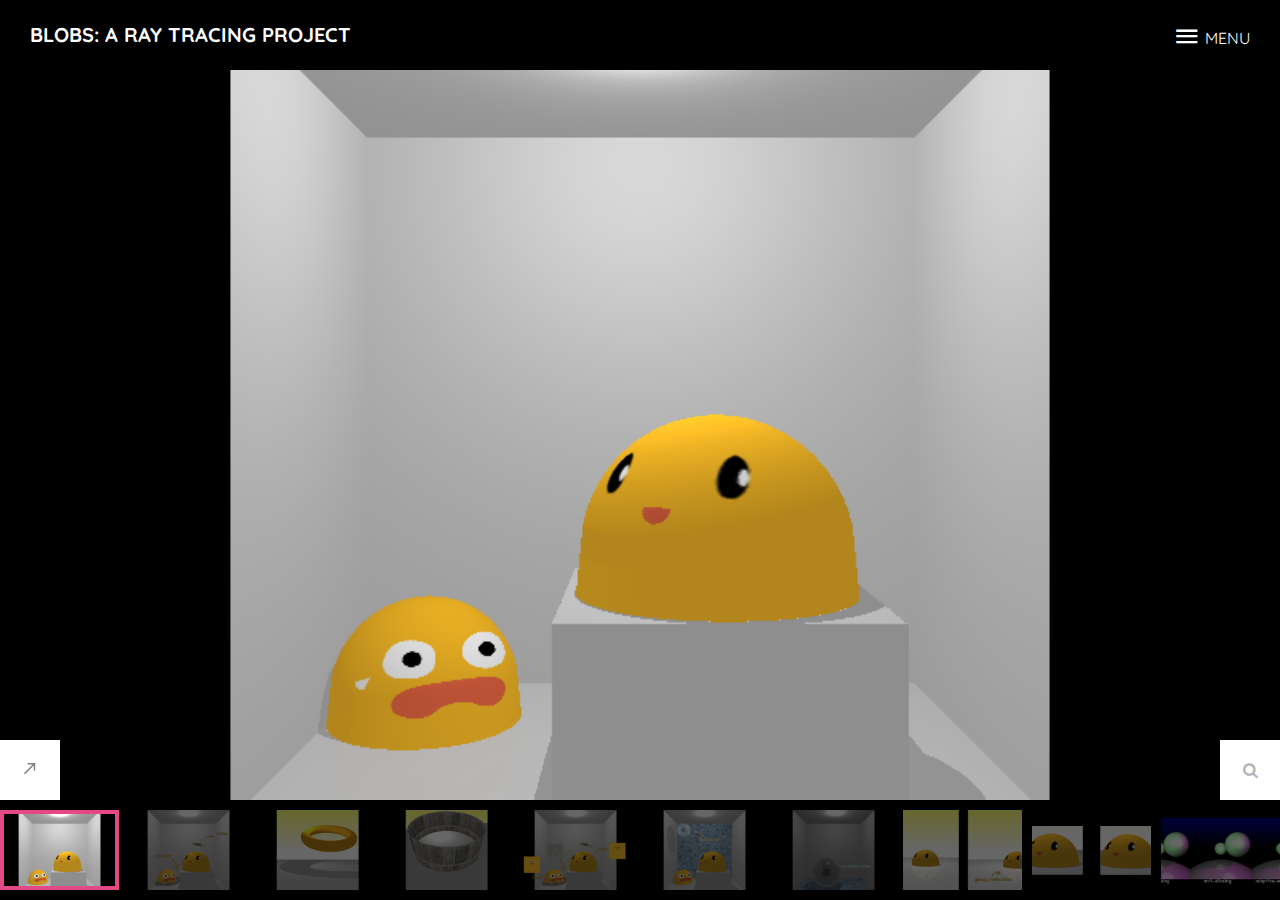
<file: index.html>
<!DOCTYPE html>
<html lang="en">
  <head>
    <title>Blobs: A Ray Tracing Project</title>
    <meta charset="utf-8">
    <meta name="viewport" content="width=device-width, initial-scale=1, shrink-to-fit=no">

    <link href="https://fonts.googleapis.com/css?family=Quicksand:300,400,500,700,900" rel="stylesheet">
    <link rel="stylesheet" href="fonts/icomoon/style.css">

    <link rel="stylesheet" href="css/bootstrap.min.css">
    <link rel="stylesheet" href="css/magnific-popup.css">
    <link rel="stylesheet" href="css/jquery-ui.css">
    <link rel="stylesheet" href="css/owl.carousel.min.css">
    <link rel="stylesheet" href="css/owl.theme.default.min.css">

    <link rel="stylesheet" href="css/bootstrap-datepicker.css">

    <link rel="stylesheet" href="fonts/flaticon/font/flaticon.css">

    <link rel="stylesheet" href="css/aos.css">
    <link rel="stylesheet" href="css/jquery.scrollbar.css">
    <link rel="stylesheet" href="css/fancybox.min.css">
    <link rel="stylesheet" href="css/swiper.min.css">

    <link rel="stylesheet" href="css/style.css">
    
  </head>
  <body>
  

  <div class="site-wrap">

  <div class="site-mobile-menu">
    <div class="site-mobile-menu-header">
      <div class="site-mobile-menu-close mt-3">
        <span class="icon-close2 js-menu-toggle"></span>
      </div>
    </div>
    <div class="site-mobile-menu-body"></div>
  </div>

  <header class="header-bar d-flex d-lg-flex align-items-center" data-aos="fade-down">
    <div class="site-logo">
      <a href="index.html">Blobs: A Ray Tracing Project</a>
    </div>
    
    <div class="d-inline-block d-xl-block ml-md-0 ml-auto py-3" style="position: relative; top: 3px;"><a href="#" class="site-menu-toggle js-menu-toggle text-white"><span class="icon-menu h3"></span> <span style="position: relative;top: -4px; text-transform: uppercase;">Menu</span></a></div>

    <div class="main-menu d-none">
      <ul class="js-clone-nav">
        <li class="active"><a href="index.html">Home</a></li>
        <li><a href="photos.html">Photos</a></li>
        <li><a href="bio.html">Report</a></li>
        <!-- <li><a href="contact.html">Contact</a></li> -->
      </ul>
    </div>
  </header> 
  

  <div class="swiper-container gallery-top">
<div class="swiper-wrapper">
<div class="swiper-slide cover" style="background-image: url('images/1-basic.png');">
  <a href="images/1-basic.png" data-fancybox="gallery" class="zoom"><span class="icon-search"></span></a>
  <div class="img-info">
    <span class="btn-toggle-expand"><span class="icon-call_made"></span></span>
    <div class="img-info-content">
      <h2>Blobs in 3D</h2>
      <div class="scrollbar-inner style-scrollbar-sm js-scrollbar-container">
        <p class="mb-0">In this project, I implemented a simple ray tracer with several additional features, and used it to generate an interesting final scene. In the final scene I created two little creatures, which I got the idea from the Blob emoji that was trending on Android platform a couple years ago. The final scene also includes a moon that is generated using Perlin noise, everything is contained in a room with light set on the top.</p>
      </div>
    </div>
  </div>
</div>

<div class="swiper-slide cover" style="background-image: url('images/2-extra-primitive.png');">
  <a href="images/2-extra-primitive.png" data-fancybox="gallery" class="zoom"><span class="icon-search"></span></a>
  <div class="img-info">
    <span class="btn-toggle-expand"><span class="icon-call_made"></span></span>
    <div class="img-info-content">
      <h2>Extra Primitives</h2>
      <div class="scrollbar-inner style-scrollbar-sm js-scrollbar-container">
      <p class="mb-0">In this project I implemented the following primitives: sphere, cube, plane, torus, cylinder and the shape of blobs. All of them inherit from the Primitive class, and have a member method that can compute its intersection with a ray in its model coordinate. For each of these primitives, we transform a ray from world coordinate into its model coordinate, plug the parametric equation for ray in the implicit equation defined in each class, and solve for roots that satisfy all requirements. Here, torus, cylinder and the shape of blobs are demonstrated</p>
    </div>
</div>
  </div>
</div>
<div class="swiper-slide cover" style="background-image: url('images/2-extra-primitive-2.png');">
  <a href="images/2-extra-primitive-2.png" data-fancybox="gallery" class="zoom"><span class="icon-search"></span></a>
  <div class="img-info">
    <span class="btn-toggle-expand"><span class="icon-call_made"></span></span>
    <div class="img-info-content">
      <h2>Extra Primitives</h2>
      <div class="scrollbar-inner style-scrollbar-sm js-scrollbar-container">
      <p class="mb-0">In this project I implemented the following primitives: sphere, cube, plane, torus, cylinder and the shape of blobs. All of them inherit from the Primitive class, and have a member method that can compute its intersection with a ray in its model coordinate. For each of these primitives, we transform a ray from world coordinate into its model coordinate, plug the parametric equation for ray in the implicit equation defined in each class, and solve for roots that satisfy all requirements. Here, torus, cylinder and the shape of blobs are demonstrated</p>
    </div>
</div>
  </div>
</div>
<div class="swiper-slide cover" style="background-image: url('images/2-extra-primitive-3.png');">
  <a href="images/2-extra-primitive-3.png" data-fancybox="gallery" class="zoom"><span class="icon-search"></span></a>
  <div class="img-info">
    <span class="btn-toggle-expand"><span class="icon-call_made"></span></span>
    <div class="img-info-content">
      <h2>Extra Primitives</h2>
      <div class="scrollbar-inner style-scrollbar-sm js-scrollbar-container">
      <p class="mb-0">In this project I implemented the following primitives: sphere, cube, plane, torus, cylinder and the shape of blobs. All of them inherit from the Primitive class, and have a member method that can compute its intersection with a ray in its model coordinate. For each of these primitives, we transform a ray from world coordinate into its model coordinate, plug the parametric equation for ray in the implicit equation defined in each class, and solve for roots that satisfy all requirements. Here, torus, cylinder and the shape of blobs are demonstrated</p>
    </div>
</div>
  </div>
</div>

<div class="swiper-slide cover" style="background-image: url('images/3-texture-mapping.png');">
  <a href="images/3-texture-mapping.png" data-fancybox="gallery" class="zoom"><span class="icon-search"></span></a>
  <div class="img-info">
    <span class="btn-toggle-expand"><span class="icon-call_made"></span></span>
    <div class="img-info-content">
        <h2>Texture Mapping</h2>
        <div class="scrollbar-inner style-scrollbar-sm js-scrollbar-container">
          <p class="mb-0">
            Texture mapping is a method that allows us to render detailed images without constructing millions of polygons to shade complex object surfaces. To map a texture onto an object, we have to convert a 3D position in the scene into a 2D point in the texture image, and many factors need to be taken into consideration. <br/>
            In this project, I implemented 2D texture mapping for sphere, plane, cylinder and blob.
          </p>
        </div>
      </div>
  </div>
</div>

<div class="swiper-slide cover" style="background-image: url('images/4-refraction.png');">
  <a href="images/4-refraction.png" data-fancybox="gallery" class="zoom"><span class="icon-search"></span></a>
  <div class="img-info">
    <span class="btn-toggle-expand"><span class="icon-call_made"></span></span>
    <div class="img-info-content">
        <h2>Refraction</h2>
        <div class="scrollbar-inner style-scrollbar-sm js-scrollbar-container">
          <p class="mb-0">Refraction is a physical phenomenon where light travelling from on medium into another gets bent. The change in light direction can be computed based on the refractivity, or index of refraction, of the mediums.<br/>
            Refracted colour can be computed by recursively following bent rays and calling the shading function on them until either we reach desired recursive depth or no object is hit by the ray. Once we get the refracted colour, we need to multiply it by some parameters such as fresnel coefficient and transparency.</p>
        </div>
      </div>
  </div>
</div>

<div class="swiper-slide cover" style="background-image: url('images/4-refraction-2.png');">
  <a href="images/4-refraction-2.png" data-fancybox="gallery" class="zoom"><span class="icon-search"></span></a>
  <div class="img-info">
    <span class="btn-toggle-expand"><span class="icon-call_made"></span></span>
    <div class="img-info-content">
        <h2>Refraction</h2>
        <div class="scrollbar-inner style-scrollbar-sm js-scrollbar-container">
          <p class="mb-0">Refraction is a physical phenomenon where light travelling from on medium into another gets bent. The change in light direction can be computed based on the refractivity, or index of refraction, of the mediums.<br/>
            Refracted colour can be computed by recursively following bent rays and calling the shading function on them until either we reach desired recursive depth or no object is hit by the ray. Once we get the refracted colour, we need to multiply it by some parameters such as fresnel coefficient and transparency.</p>
        </div>
      </div>
  </div>
</div>

<div class="swiper-slide cover" style="background-image: url('images/5-glossy-reflection.png');">
  <a href="images/5-glossy-reflection.png" data-fancybox="gallery" class="zoom"><span class="icon-search"></span></a>
  <div class="img-info">
    <span class="btn-toggle-expand"><span class="icon-call_made"></span></span>
    <div class="img-info-content">
        <h2>Glossy Reflection</h2>
        <div class="scrollbar-inner style-scrollbar-sm js-scrollbar-container">
          <p class="mb-0">
            Glossy reflection refers to the optical phenomenon where many objects cannot reflect as well as mirrors. The cause of this phenomenon is the imperfection of object surfaces. Perfect reflection can only occur on surface that is perfectly smooth, which is not quite common in the nature. Instead, the reflection we observe in our life usually looks hazy and blurred.<br/>
            In ray tracing, it is hard to precisely create a rough surface and render reflection on top of it, instead, we can manually add in perturbation when we calculate reflection so as to simulate the roughness.<br/>
            In this project, I added a float number for each PhongMaterial to represent the glossiness of its surface. The computation of reflected colour is executed multiple times, each with a small random perturbation vector added into the reflected ray direction. In this way, we mimic the situation where rough surface perturb the reflection angle, and produce blurry reflection on surfaces.</p>
        </div>
      </div>
  </div>
</div>

<div class="swiper-slide cover" style="background-image: url('images/6-anti-aliasing.png');">
  <a href="images/6-anti-aliasing.png" data-fancybox="gallery" class="zoom"><span class="icon-search"></span></a>
  <div class="img-info">
    <span class="btn-toggle-expand"><span class="icon-call_made"></span></span>
    <div class="img-info-content">
        <h2>Anti Aliasing</h2>
        <div class="scrollbar-inner style-scrollbar-sm js-scrollbar-container">
          <p class="mb-0">When we render an image where the pixel amount is not large enough, objects will have jagged edges and looks distorted. This is an effect called aliasing. The fact that our images are constructed by pixels means that we can never draw a continuous edge if it's not aligned with either $x$ or $y$ axis. However, we can reduce aliasing by applying supersampling technique.<br/>
            Traditionally, we only shoot on ray for each pixel, which means that if we are drawing a black edge on white background, one pixel is either black or white, thus the final image looks jagged. By using supersampling, we shoot multiple rays for each pixel, and then take the average of all the results we get to retrieve the final value. In this way we allows a transition between black and white, even though each pixel still only has one colour, the whole image looks more natural and less jagged in our eyes.</p>
        </div>
      </div>
  </div>
</div>

<div class="swiper-slide cover" style="background-image: url('images/6-anti-aliasing-2.png');">
  <a href="images/6-anti-aliasing-2.png" data-fancybox="gallery" class="zoom"><span class="icon-search"></span></a>
  <div class="img-info">
    <span class="btn-toggle-expand"><span class="icon-call_made"></span></span>
    <div class="img-info-content">
        <h2>Anti Aliasing</h2>
        <div class="scrollbar-inner style-scrollbar-sm js-scrollbar-container">
          <p class="mb-0">
            In addition, I implemented adaptive anti-aliasing, which will compare the result from each sample, and if the difference in each sample is big enough, it will recursively execute anti-aliasing in that pixel again with smaller division, until it either reaches the maximum level or the result is close enough.</p>
        </div>
      </div>
  </div>
</div>

<div class="swiper-slide cover" style="background-image: url('images/7-soft-shadow.png');">
  <a href="images/7-soft-shadow.png" data-fancybox="gallery" class="zoom"><span class="icon-search"></span></a>
  <div class="img-info">
    <span class="btn-toggle-expand"><span class="icon-call_made"></span></span>
    <div class="img-info-content">
        <h2>Soft Shadow</h2>
        <div class="scrollbar-inner style-scrollbar-sm js-scrollbar-container">
          <p class="mb-0">In ray tracing, when a light source is blocked by another object, we do not add colour value to the surface being blocked by others, which at the end produces shadows on surface. The shadow is not soft shadow, meaning that it has a sharp edge , which is quite different from what we usually observe. The reaosn that shadows look sharp and "hard" is that we are using point light source, so every area on every surface is either hit by light or blocked by others. Again, we can solve this problemby adding perturbation, the same as we produce glossy reflection.<br/>
            This time the perturbance is added to the position of light source. In other words, we can imagine the light not as a point, but an area. Each time we test if a light can reach an area, we cast a ray randomly from that area to do the computation. At the end we take the average of all iterations, which gives us a soft gradient from shadow to lit-up area.</p>
        </div>
      </div>
  </div>
</div>

<div class="swiper-slide cover" style="background-image: url('images/8-motion-blur.png');">
  <a href="images/8-motion-blur.png" data-fancybox="gallery" class="zoom"><span class="icon-search"></span></a>
  <div class="img-info">
    <span class="btn-toggle-expand"><span class="icon-call_made"></span></span>
    <div class="img-info-content">
        <h2>Motion Blur</h2>
        <div class="scrollbar-inner style-scrollbar-sm js-scrollbar-container">
          <p class="mb-0">Human eyes can only process about 24 frames per second, this phenomenon is called the persistence of vision. Similarly, for cameras this rate is determined by its shutter speed. If objects are moving within the period of exposure, the photo will capture a blurry image of those objects, and we can tell from the photo that these objects are moving.<br/>
            To produce such effect, we need the similar technique that we applied for rendering soft shadows or glossy reflection. We define a movement or deformation for an object, such as an equation to compute its location based on time, then for each sample we pick a random time frame, get the current position, trace rays to produce the image. After several passes, we average all the results to get the final scene.</p>
        </div>
      </div>
  </div>
</div>
<div class="swiper-slide cover" style="background-image: url('images/9-perlin-noise.png');">
  <a href="images/9-perlin-noise.png" data-fancybox="gallery" class="zoom"><span class="icon-search"></span></a>
  <div class="img-info">
    <span class="btn-toggle-expand"><span class="icon-call_made"></span></span>
    <div class="img-info-content">
        <h2>Perlin Noise</h2>
        <div class="scrollbar-inner style-scrollbar-sm js-scrollbar-container">
          <p class="mb-0">Perlin noise is developed by Ken Perlin to generate more natural noise in computer graphics. In his paper in 2002 he described the algorithm the computes a natural noise, which involves hashing positions and repeating computation for different octaves.<br/>
            We can adjust the noise by setting different scale and weight value for each octave. Depending on the number of octaves we want, combining results from all octave computations produces a nice and natural noise map, which we can make use of in our own way. <br/>
            In this project, I used perlin noise to colour the surface of a sphere to make it looks like the surface of moon.</p>
        </div>
      </div>
  </div>
</div>
<div class="swiper-slide cover" style="background-image: url('images/10-final-scene.png');">
  <a href="images/10-final-scene.png" data-fancybox="gallery" class="zoom"><span class="icon-search"></span></a>
  <div class="img-info">
    <span class="btn-toggle-expand"><span class="icon-call_made"></span></span>
    <div class="img-info-content">
        <h2>Final Scene</h2>
        <div class="scrollbar-inner style-scrollbar-sm js-scrollbar-container">
          <p class="mb-0">This scene is created to illustrate some of the techniques I learned throughout the term.</p>
        </div>
      </div>
  </div>
</div>

</div>

<div class="swiper-button-next swiper-button-white"></div>
<div class="swiper-button-prev swiper-button-white"></div>
</div>
<div class="swiper-container gallery-thumbs">
<div class="swiper-wrapper">
<div class="swiper-slide cover" style="background-image:url(images/1-basic.png)"></div>
<div class="swiper-slide cover" style="background-image:url(images/2-extra-primitive.png)"></div>
<div class="swiper-slide cover" style="background-image:url(images/2-extra-primitive-2.png)"></div>
<div class="swiper-slide cover" style="background-image:url(images/2-extra-primitive-3.png)"></div>
<div class="swiper-slide cover" style="background-image:url(images/3-texture-mapping.png)"></div>
<div class="swiper-slide cover" style="background-image:url(images/4-refraction.png)"></div>
<div class="swiper-slide cover" style="background-image:url(images/4-refraction-2.png)"></div>
<div class="swiper-slide cover" style="background-image:url(images/5-glossy-reflection.png)"></div>
<div class="swiper-slide cover" style="background-image:url(images/6-anti-aliasing.png)"></div>
<div class="swiper-slide cover" style="background-image:url(images/6-anti-aliasing-2.png)"></div>
<div class="swiper-slide cover" style="background-image:url(images/7-soft-shadow.png)"></div>
<div class="swiper-slide cover" style="background-image:url(images/8-motion-blur.png)"></div>
<div class="swiper-slide cover" style="background-image:url(images/1-basic.png)"></div>
<div class="swiper-slide cover" style="background-image:url(images/2-extra-primitive.png)"></div>
<div class="swiper-slide cover" style="background-image:url(images/2-extra-primitive-2.png)"></div>
<div class="swiper-slide cover" style="background-image:url(images/2-extra-primitive-3.png)"></div>
<div class="swiper-slide cover" style="background-image:url(images/3-texture-mapping.png)"></div>
<div class="swiper-slide cover" style="background-image:url(images/4-refraction.png)"></div>
<div class="swiper-slide cover" style="background-image:url(images/4-refraction-2.png)"></div>
<div class="swiper-slide cover" style="background-image:url(images/5-glossy-reflection.png)"></div>
<div class="swiper-slide cover" style="background-image:url(images/6-anti-aliasing.png)"></div>
<div class="swiper-slide cover" style="background-image:url(images/6-anti-aliasing-2.png)"></div>
<div class="swiper-slide cover" style="background-image:url(images/7-soft-shadow.png)"></div>
<div class="swiper-slide cover" style="background-image:url(images/8-motion-blur.png)"></div>
</div>
</div>

</div> <!-- .site-wrap -->

  <script src="js/jquery-3.3.1.min.js"></script>
  <script src="js/jquery-migrate-3.0.1.min.js"></script>
  <script src="js/jquery-ui.js"></script>
  <script src="js/popper.min.js"></script>
  <script src="js/bootstrap.min.js"></script>
  <script src="js/owl.carousel.min.js"></script>
  <!-- <script src="js/jquery.stellar.min.js"></script> -->
  <script src="js/jquery.countdown.min.js"></script>
  <script src="js/jquery.magnific-popup.min.js"></script>
  <script src="js/bootstrap-datepicker.min.js"></script>
  <script src="js/aos.js"></script>

  <script src="js/jquery.fancybox.min.js"></script>
  <script src="js/swiper.min.js"></script>
  <script src="js/jquery.scrollbar.js"></script>
  <script src="js/main.js"></script>

  
    
  </body>
</html>
</file>
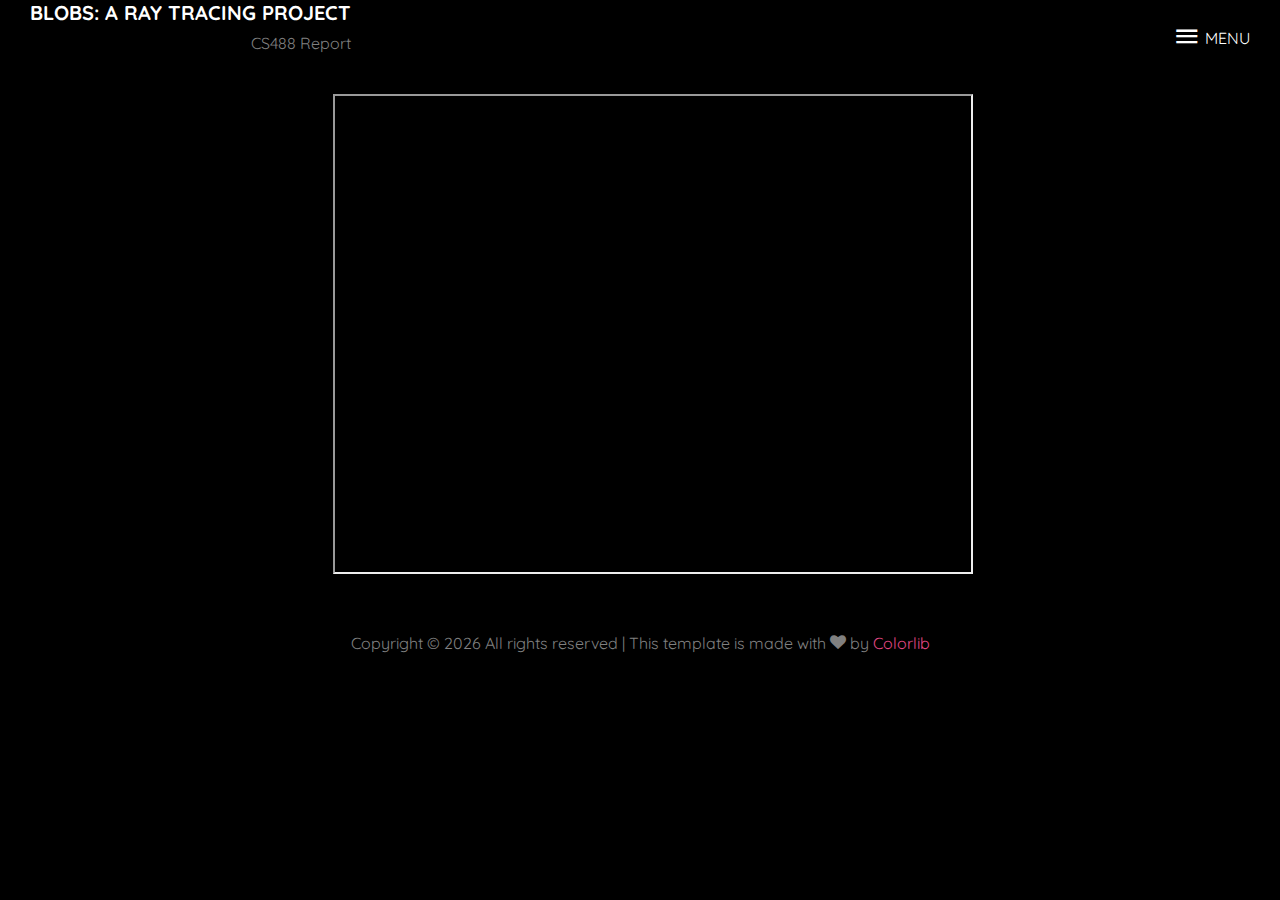
<file: bio.html>
<!DOCTYPE html>
<html lang="en">

<head>
  <title>Blobs: A Ray Tracing Project</title>
  <meta charset="utf-8">
  <meta name="viewport" content="width=device-width, initial-scale=1, shrink-to-fit=no">

  <link href="https://fonts.googleapis.com/css?family=Quicksand:300,400,500,700,900" rel="stylesheet">
  <link rel="stylesheet" href="fonts/icomoon/style.css">

  <link rel="stylesheet" href="css/bootstrap.min.css">
  <link rel="stylesheet" href="css/magnific-popup.css">
  <link rel="stylesheet" href="css/jquery-ui.css">
  <link rel="stylesheet" href="css/owl.carousel.min.css">
  <link rel="stylesheet" href="css/owl.theme.default.min.css">

  <link rel="stylesheet" href="css/bootstrap-datepicker.css">

  <link rel="stylesheet" href="fonts/flaticon/font/flaticon.css">

  <link rel="stylesheet" href="css/aos.css">
  <link rel="stylesheet" href="css/jquery.scrollbar.css">
  <link rel="stylesheet" href="css/fancybox.min.css">
  <link rel="stylesheet" href="css/swiper.min.css">

  <link rel="stylesheet" href="css/style.css">

</head>

<body>


  <div class="site-wrap">

    <div class="site-mobile-menu">
      <div class="site-mobile-menu-header">
        <div class="site-mobile-menu-close mt-3">
          <span class="icon-close2 js-menu-toggle"></span>
        </div>
      </div>
      <div class="site-mobile-menu-body"></div>
    </div>

    <header class="header-bar d-flex d-lg-flex align-items-center inner-page-header" data-aos="fade-down" >
      <div class="site-logo">
        <a href="index.html">Blobs: A Ray Tracing Project</a>
        <p>CS488 Report</p>
      </div>

      <div class="d-inline-block d-xl-block ml-md-0 ml-auto py-3" style="position: relative; top: 3px;"><a href="#"
          class="site-menu-toggle js-menu-toggle text-white"><span class="icon-menu h3"></span> <span
            style="position: relative;top: -4px; text-transform: uppercase;">Menu</span></a></div>

      <div class="main-menu d-none">
        <ul class="js-clone-nav">
          <li><a href="index.html">Home</a></li>
          <li><a href="photos.html">Photos</a></li>
          <li class="active"><a href="bio.html">Report</a></li>
        </ul>
        <ul class="social js-clone-nav">
          <li><a href="#"><span class="icon-facebook"></span></a></li>
          <li><a href="#"><span class="icon-twitter"></span></a></li>
          <li><a href="#"><span class="icon-instagram"></span></a></li>
        </ul>
      </div>
    </header>


    <main class="main-content">
      <div class="container-fluid photos">
        <div class="row justify-content-center">

          <div class="col-md-6 pt-4">


            <!-- <h2 class="text-white mb-4" data-aos="fade-up">CS488 Project Report</h2> -->

            <div class="row" data-aos="fade-up">
              <div class="col-md-12">
                <!-- <embed src="images/report.pdf" width="800px" height="500px" /> -->
                <iframe src="https://drive.google.com/file/d/1DRTsmhEfPTiuNRJxybuuJwuwlncDc3YA/preview" width="640" height="480"></iframe>
              </div>
            </div>
          </div>

        </div>

        <div class="row justify-content-center">
          <div class="col-md-12 text-center py-5">
            <p>
              <!-- Link back to Colorlib can't be removed. Template is licensed under CC BY 3.0. -->
              Copyright &copy;
              <script>document.write(new Date().getFullYear());</script> All rights reserved | This template is made
              with <i class="icon-heart" aria-hidden="true"></i> by <a href="https://colorlib.com"
                target="_blank">Colorlib</a>
              <!-- Link back to Colorlib can't be removed. Template is licensed under CC BY 3.0. -->
            </p>
          </div>
        </div>
      </div>
    </main>

  </div> <!-- .site-wrap -->

  <script src="js/jquery-3.3.1.min.js"></script>
  <script src="js/jquery-migrate-3.0.1.min.js"></script>
  <script src="js/jquery-ui.js"></script>
  <script src="js/popper.min.js"></script>
  <script src="js/bootstrap.min.js"></script>
  <script src="js/owl.carousel.min.js"></script>
  <!-- <script src="js/jquery.stellar.min.js"></script> -->
  <script src="js/jquery.countdown.min.js"></script>
  <script src="js/jquery.magnific-popup.min.js"></script>
  <script src="js/bootstrap-datepicker.min.js"></script>
  <script src="js/aos.js"></script>

  <script src="js/jquery.fancybox.min.js"></script>
  <script src="js/swiper.min.js"></script>
  <script src="js/jquery.scrollbar.js"></script>
  <script src="js/main.js"></script>



</body>

</html>
</file>
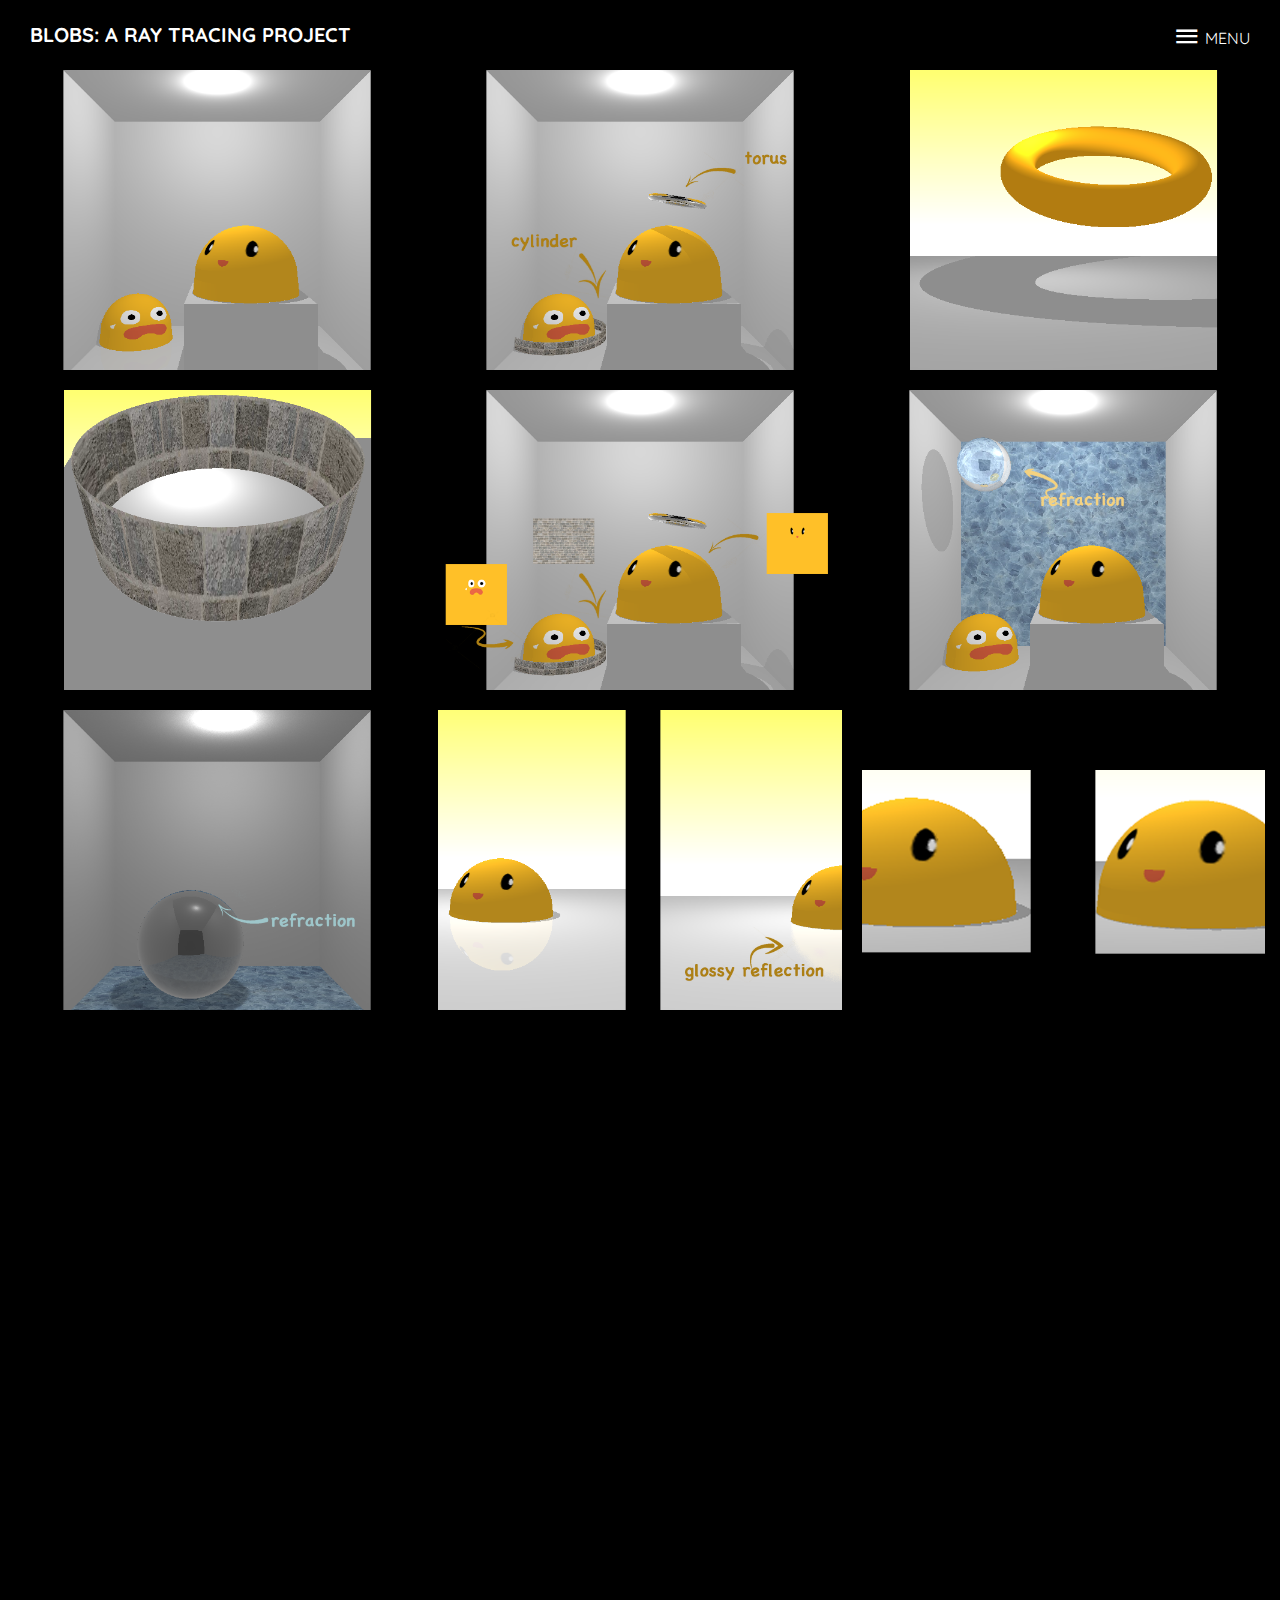
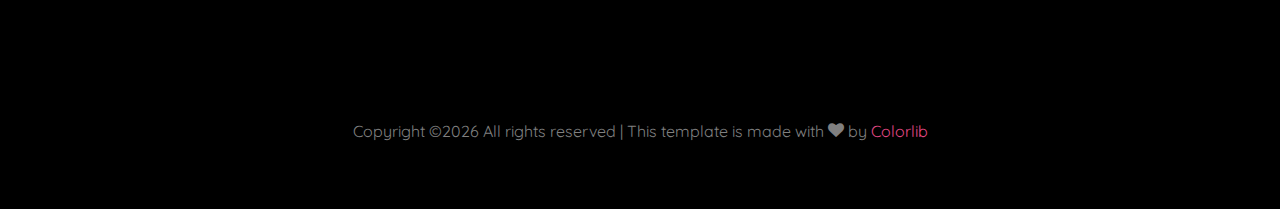
<file: photos.html>
<!DOCTYPE html>
<html lang="en">
  <head>
    <title>Blobs: A Ray Tracing Project</title>
    <meta charset="utf-8">
    <meta name="viewport" content="width=device-width, initial-scale=1, shrink-to-fit=no">

    <link href="https://fonts.googleapis.com/css?family=Quicksand:300,400,500,700,900" rel="stylesheet">
    <link rel="stylesheet" href="fonts/icomoon/style.css">

    <link rel="stylesheet" href="css/bootstrap.min.css">
    <link rel="stylesheet" href="css/magnific-popup.css">
    <link rel="stylesheet" href="css/jquery-ui.css">
    <link rel="stylesheet" href="css/owl.carousel.min.css">
    <link rel="stylesheet" href="css/owl.theme.default.min.css">

    <link rel="stylesheet" href="css/bootstrap-datepicker.css">

    <link rel="stylesheet" href="fonts/flaticon/font/flaticon.css">

    <link rel="stylesheet" href="css/aos.css">
    <link rel="stylesheet" href="css/jquery.scrollbar.css">
    <link rel="stylesheet" href="css/fancybox.min.css">
    <link rel="stylesheet" href="css/swiper.min.css">

    <link rel="stylesheet" href="css/style.css">
    
  </head>
  <body>
  

  <div class="site-wrap">

  <div class="site-mobile-menu">
    <div class="site-mobile-menu-header">
      <div class="site-mobile-menu-close mt-3">
        <span class="icon-close2 js-menu-toggle"></span>
      </div>
    </div>
    <div class="site-mobile-menu-body"></div>
  </div>

  <header class="header-bar d-flex d-lg-flex align-items-center inner-page-header" data-aos="fade-down">
    <div class="site-logo">
      <a href="index.html">Blobs: A Ray Tracing Project</a>
    </div>
    
    <div class="d-inline-block d-xl-block ml-md-0 ml-auto py-3" style="position: relative; top: 3px;"><a href="#" class="site-menu-toggle js-menu-toggle text-white"><span class="icon-menu h3"></span> <span style="position: relative;top: -4px; text-transform: uppercase;">Menu</span></a></div>

    <div class="main-menu d-none">
      <ul class="js-clone-nav">
        <li><a href="index.html">Home</a></li>
        <li class="active"><a href="photos.html">Photos</a></li>
        <li><a href="bio.html">Report</a></li>
      </ul>
      <ul class="social js-clone-nav">
        <li><a href="#"><span class="icon-facebook"></span></a></li>
        <li><a href="#"><span class="icon-twitter"></span></a></li>
        <li><a href="#"><span class="icon-instagram"></span></a></li>
      </ul>
    </div>
  </header> 
  

  <main class="main-content">
    <div class="container-fluid photos">
      <div class="row align-items-stretch">
        
        <div class="col-6 col-md-6 col-lg-4" data-aos="fade-up">
          <a href="images/1-basic.png" class="d-block photo-item" data-fancybox="gallery">
            <img src="images/1-basic.png" alt="Image" class="img-fluid">
            <div class="photo-text-more">
              <span class="icon icon-search"></span>
            </div>
          </a>
        </div>
        <div class="col-6 col-md-6 col-lg-4" data-aos="fade-up" data-aos-delay="100">
          <a href="images/2-extra-primitive.png" class="d-block photo-item" data-fancybox="gallery">
            <img src="images/2-extra-primitive.png" alt="Image" class="img-fluid">
            <div class="photo-text-more">
              <span class="icon icon-search"></span>
            </div>
          </a>
        </div>
        <div class="col-6 col-md-6 col-lg-4" data-aos="fade-up" data-aos-delay="100">
          <a href="images/2-extra-primitive-2.png" class="d-block photo-item" data-fancybox="gallery">
            <img src="images/2-extra-primitive-2.png" alt="Image" class="img-fluid">
            <div class="photo-text-more">
              <span class="icon icon-search"></span>
            </div>
          </a>
        </div>
        <div class="col-6 col-md-6 col-lg-4" data-aos="fade-up" data-aos-delay="100">
          <a href="images/2-extra-primitive-3.png" class="d-block photo-item" data-fancybox="gallery">
            <img src="images/2-extra-primitive-3.png" alt="Image" class="img-fluid">
            <div class="photo-text-more">
              <span class="icon icon-search"></span>
            </div>
          </a>
        </div>
        <div class="col-6 col-md-6 col-lg-4" data-aos="fade-up" data-aos-delay="200">
          <a href="images/3-texture-mapping.png" class="d-block photo-item" data-fancybox="gallery">
            <img src="images/3-texture-mapping.png" alt="Image" class="img-fluid">
            <div class="photo-text-more">
              <span class="icon icon-search"></span>
            </div>
          </a>
        </div>

        <div class="col-6 col-md-6 col-lg-4" data-aos="fade-up">
          <a href="images/4-refraction.png" class="d-block photo-item" data-fancybox="gallery">
            <img src="images/4-refraction.png" alt="Image" class="img-fluid">
            <div class="photo-text-more">
              <span class="icon icon-search"></span>
            </div>
          </a>
        </div>
        <div class="col-6 col-md-6 col-lg-4" data-aos="fade-up" data-aos-delay="100">
          <a href="images/4-refraction-2.png" class="d-block photo-item" data-fancybox="gallery">
            <img src="images/4-refraction-2.png" alt="Image" class="img-fluid">
            <div class="photo-text-more">
              <span class="icon icon-search"></span>
            </div>
          </a>
        </div>
        <div class="col-6 col-md-6 col-lg-4" data-aos="fade-up" data-aos-delay="200">
          <a href="images/5-glossy-reflection.png" class="d-block photo-item" data-fancybox="gallery">
            <img src="images/5-glossy-reflection.png" alt="Image" class="img-fluid">
            <div class="photo-text-more">
              <span class="icon icon-search"></span>
            </div>
          </a>
        </div>

        <div class="col-6 col-md-6 col-lg-4" data-aos="fade-up">
          <a href="images/6-anti-aliasing.png" class="d-block photo-item" data-fancybox="gallery">
            <img src="images/6-anti-aliasing.png" alt="Image" class="img-fluid">
            <div class="photo-text-more">
              <span class="icon icon-search"></span>
            </div>
          </a>
        </div>
        <div class="col-6 col-md-6 col-lg-4" data-aos="fade-up" data-aos-delay="100">
          <a href="images/6-anti-aliasing-2.png" class="d-block photo-item" data-fancybox="gallery">
            <img src="images/6-anti-aliasing-2.png" alt="Image" class="img-fluid">
            <div class="photo-text-more">
              <span class="icon icon-search"></span>
            </div>
          </a>
        </div>
        <div class="col-6 col-md-6 col-lg-4" data-aos="fade-up" data-aos-delay="200">
          <a href="images/7-soft-shadow.png" class="d-block photo-item" data-fancybox="gallery">
            <img src="images/7-soft-shadow.png" alt="Image" class="img-fluid">
            <div class="photo-text-more">
              <span class="icon icon-search"></span>
            </div>
          </a>
        </div>


        <div class="col-6 col-md-6 col-lg-4" data-aos="fade-up">
          <a href="images/8-motion-blur.png" class="d-block photo-item" data-fancybox="gallery">
            <img src="images/8-motion-blur.png" alt="Image" class="img-fluid">
            <div class="photo-text-more">
              <span class="icon icon-search"></span>
            </div>
          </a>
        </div>
        <div class="col-6 col-md-6 col-lg-4" data-aos="fade-up">
          <a href="images/9-perlin-noise.png" class="d-block photo-item" data-fancybox="gallery">
            <img src="images/9-perlin-noise.png" alt="Image" class="img-fluid">
            <div class="photo-text-more">
              <span class="icon icon-search"></span>
            </div>
          </a>
        </div>
        <div class="col-6 col-md-6 col-lg-4" data-aos="fade-up">
          <a href="images/10-final-scene.png" class="d-block photo-item" data-fancybox="gallery">
            <img src="images/10-final-scene.png" alt="Image" class="img-fluid">
            <div class="photo-text-more">
              <span class="icon icon-search"></span>
            </div>
          </a>
        </div>
        

      </div>

      <div class="row justify-content-center">
        <div class="col-md-12 text-center py-5">
          <p>
        <!-- Link back to Colorlib can't be removed. Template is licensed under CC BY 3.0. -->
        Copyright &copy;<script>document.write(new Date().getFullYear());</script> All rights reserved | This template is made with <i class="icon-heart" aria-hidden="true"></i> by <a href="https://colorlib.com" target="_blank" >Colorlib</a>
        <!-- Link back to Colorlib can't be removed. Template is licensed under CC BY 3.0. -->
      </p>
        </div>
      </div>
    </div>
  </main>

</div> <!-- .site-wrap -->

  <script src="js/jquery-3.3.1.min.js"></script>
  <script src="js/jquery-migrate-3.0.1.min.js"></script>
  <script src="js/jquery-ui.js"></script>
  <script src="js/popper.min.js"></script>
  <script src="js/bootstrap.min.js"></script>
  <script src="js/owl.carousel.min.js"></script>
  <!-- <script src="js/jquery.stellar.min.js"></script> -->
  <script src="js/jquery.countdown.min.js"></script>
  <script src="js/jquery.magnific-popup.min.js"></script>
  <script src="js/bootstrap-datepicker.min.js"></script>
  <script src="js/aos.js"></script>

  <script src="js/jquery.fancybox.min.js"></script>
  <script src="js/swiper.min.js"></script>
  <script src="js/jquery.scrollbar.js"></script>
  <script src="js/main.js"></script>

  
    
  </body>
</html>
</file>
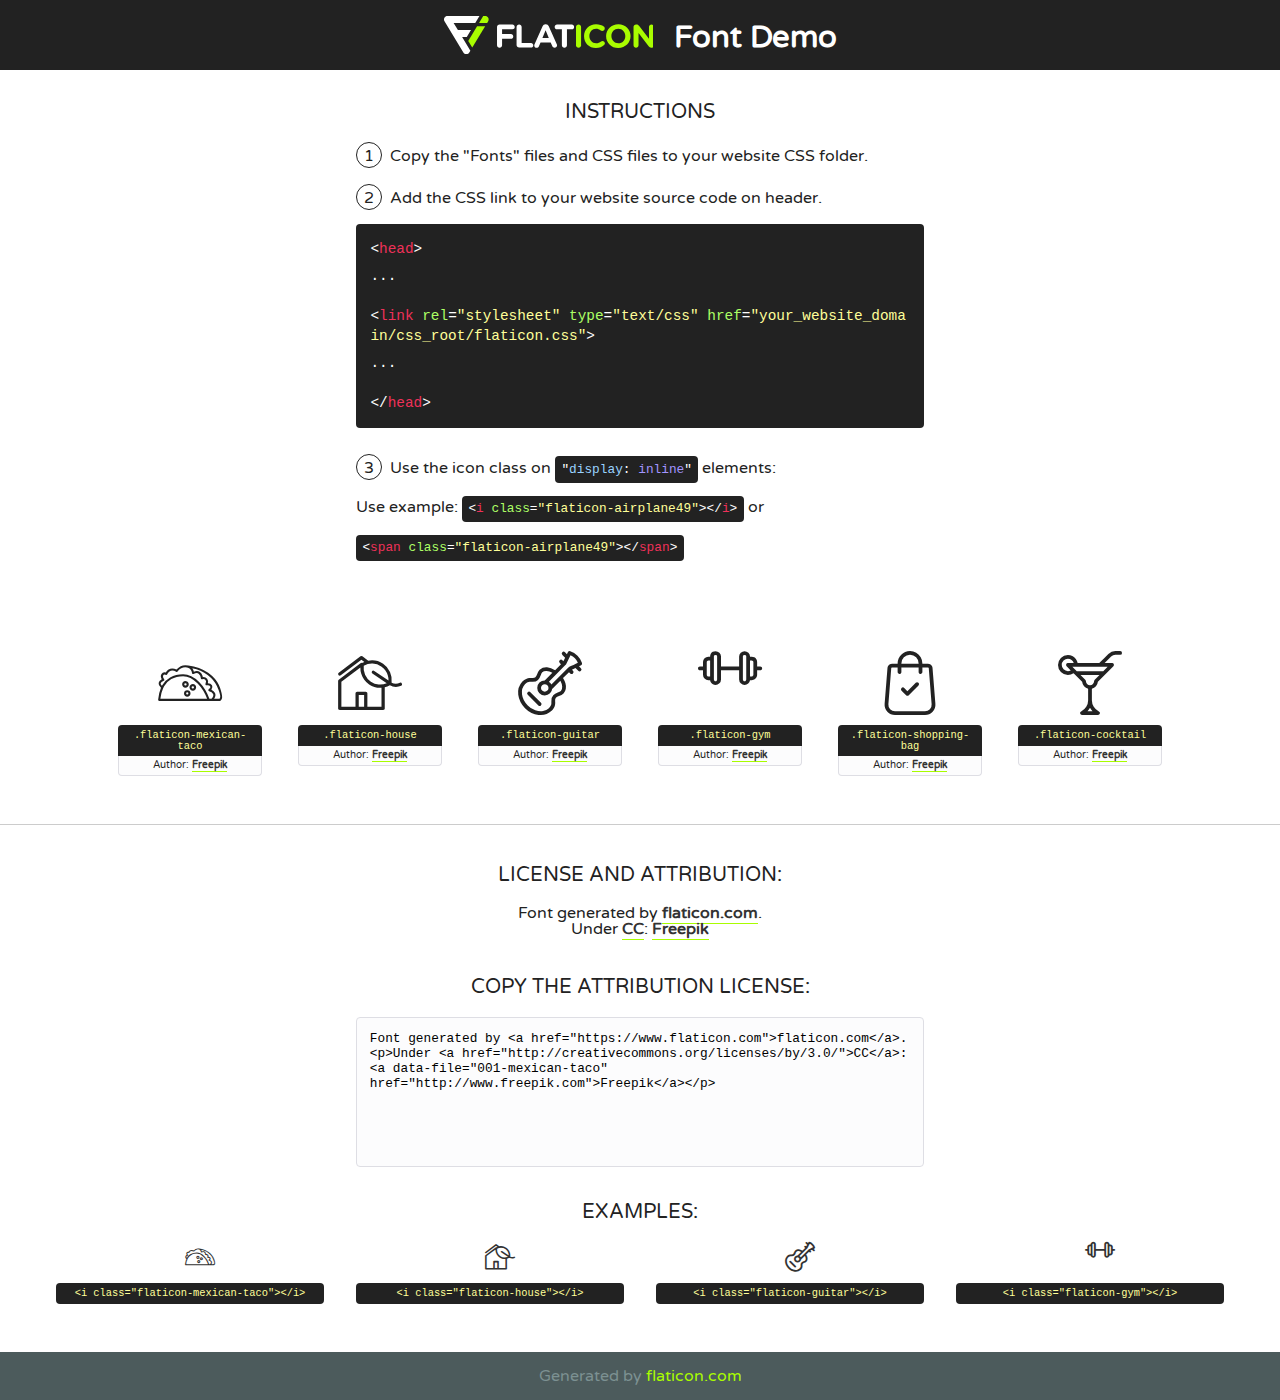
<file: fonts/flaticon/font/flaticon.html>
<!DOCTYPE html>
<!--
  Flaticon icon font: Flaticon
  Creation date: 11/02/2019 11:47
-->
<html>
<!DOCTYPE html>
<html>

<head>
    <title>Flaticon WebFont</title>
    <link href="http://fonts.googleapis.com/css?family=Varela+Round" rel="stylesheet" type="text/css" />
    <link rel="stylesheet" type="text/css" href="flaticon.css">
    <meta charset="UTF-8">
    <style>
    html, body, div, span, applet, object, iframe,
    h1, h2, h3, h4, h5, h6, p, blockquote, pre,
    a, abbr, acronym, address, big, cite, code,
    del, dfn, em, img, ins, kbd, q, s, samp,
    small, strike, strong, sub, sup, tt, var,
    b, u, i, center,
    dl, dt, dd, ol, ul, li,
    fieldset, form, label, legend,
    table, caption, tbody, tfoot, thead, tr, th, td,
    article, aside, canvas, details, embed, 
    figure, figcaption, footer, header, hgroup, 
    menu, nav, output, ruby, section, summary,
    time, mark, audio, video {
        margin: 0;
        padding: 0;
        border: 0;
        font-size: 100%;
        font: inherit;
        vertical-align: baseline;
    }
    /* HTML5 display-role reset for older browsers */
    article, aside, details, figcaption, figure, 
    footer, header, hgroup, menu, nav, section {
        display: block;
    }
    body {
        line-height: 1;
    }
    ol, ul {
        list-style: none;
    }
    blockquote, q {
        quotes: none;
    }
    blockquote:before, blockquote:after,
    q:before, q:after {
        content: '';
        content: none;
    }
    table {
        border-collapse: collapse;
        border-spacing: 0;
    }
    body {
        font-family: 'Varela Round', Helvetica, Arial, sans-serif;
        font-size: 16px;
        color: #222;
    }
    a {
        color: #333;
        border-bottom: 1px solid #a9fd00;
        font-weight: bold;
        text-decoration: none;
    }
    * {
        -moz-box-sizing: border-box;
        -webkit-box-sizing: border-box;
        box-sizing: border-box;
        margin: 0;
        padding: 0;
    }
    [class^="flaticon-"]:before, [class*=" flaticon-"]:before, [class^="flaticon-"]:after, [class*=" flaticon-"]:after {
        font-family: Flaticon;
        font-size: 30px;
        font-style: normal;
        margin-left: 20px;
        color: #333;
    }
    .wrapper {
        max-width: 600px;
        margin: auto;
        padding: 0 1em;
    }
    .title {
        font-size: 1.25em;
        text-align: center;
        margin-bottom: 1em;
        text-transform: uppercase;
    }
    header {
        text-align: center;
        background-color: #222;
        color: #fff;
        padding: 1em;
    }
    header .logo {
        width: 210px;
        height: 38px;
        display: inline-block;
        vertical-align: middle;
        margin-right: 1em;
        border: none;
    }
    header strong {
        font-size: 1.95em;
        font-weight: bold;
        vertical-align: middle;
        margin-top: 5px;
        display: inline-block;
    }
    .demo {
        margin: 2em auto;
        line-height: 1.25em;
    }
    .demo ul li {
        margin-bottom: 1em;
    }
    .demo ul li .num {
        color: #222;
        border-radius: 20px;
        display: inline-block;
        width: 26px;
        padding: 3px;
        height: 26px;
        text-align: center;
        margin-right: 0.5em;
        border: 1px solid #222;
    }
    .demo ul li code {
        background-color: #222;
        border-radius: 4px;
        padding: 0.25em 0.5em;
        display: inline-block;
        color: #fff;
        font-family: Consolas,Monaco,Lucida Console,Liberation Mono,DejaVu Sans Mono,Bitstream Vera Sans Mono,Courier New, monospace;
        font-weight: lighter;
        margin-top: 1em;
        font-size: 0.8em;
        word-break: break-all;
    }
    .demo ul li code.big {
        padding: 1em;
        font-size: 0.9em;
    }
    .demo ul li code .red {
        color: #EF3159;
    }
    .demo ul li code .green {
        color: #ACFF65;
    }
    .demo ul li code .yellow {
        color: #FFFF99;
    }
    .demo ul li code .blue {
        color: #99D3FF;
    }
    .demo ul li code .purple {
        color: #A295FF;
    }
    .demo ul li code .dots {
        margin-top: 0.5em;
        display: block;
    }
    #glyphs {
        border-bottom: 1px solid #ccc;
        padding: 2em 0;
        text-align: center;
    }
    .glyph {
        display: inline-block;
        width: 9em;
        margin: 1em;
        text-align: center;
        vertical-align: top;
        background: #FFF;
    }
    .glyph .glyph-icon {
        padding: 10px;
        display: block;
        font-family:"Flaticon";
        font-size: 64px;
        line-height: 1;
    }
    .glyph .glyph-icon:before {
        font-size: 64px;
        color: #222;
        margin-left: 0;
    }
    .class-name {
        font-size: 0.65em;
        background-color: #222;
        color: #fff;
        border-radius: 4px 4px 0 0;
        padding: 0.5em;
        color: #FFFF99;
        font-family: Consolas,Monaco,Lucida Console,Liberation Mono,DejaVu Sans Mono,Bitstream Vera Sans Mono,Courier New, monospace;
    }
    .author-name {
        font-size: 0.6em;
        background-color: #fcfcfd;
        border: 1px solid #DEDEE4;
        border-top: 0;
        border-radius: 0 0 4px 4px;
        padding: 0.5em;
    }
    .class-name:last-child {
        font-size: 10px;
        color:#888;
    }
    .class-name:last-child a {
        font-size: 10px;
        color:#555;
    }
    .class-name:last-child a:hover {
        color:#a9fd00;
    }
    .glyph > input {
        display: block;
        width: 100px;
        margin: 5px auto;
        text-align: center;
        font-size: 12px;
        cursor: text;
    }
    .glyph > input.icon-input {
        font-family:"Flaticon";
        font-size: 16px;
        margin-bottom: 10px;
    }
    .attribution .title {
        margin-top: 2em;
    }
    .attribution textarea {
        background-color: #fcfcfd;
        padding: 1em;
        border: none;
        box-shadow: none;
        border: 1px solid #DEDEE4;
        border-radius: 4px;
        resize: none;
        width: 100%;
        height: 150px;
        font-size: 0.8em;
        font-family: Consolas,Monaco,Lucida Console,Liberation Mono,DejaVu Sans Mono,Bitstream Vera Sans Mono,Courier New, monospace;
        -webkit-appearance: none;
    }
    .iconsuse {
        margin: 2em auto;
        text-align: center;
        max-width: 1200px;
    }
    .iconsuse:after {
        content: '';
        display: table;
        clear: both;
    }
    .iconsuse .image {
        float: left;
        width: 25%;
        padding: 0 1em;
    }
    .iconsuse .image p {
        margin-bottom: 1em;
    }
    .iconsuse .image span {
        display: block;
        font-size: 0.65em;
        background-color: #222;
        color: #fff;
        border-radius: 4px;
        padding: 0.5em;
        color: #FFFF99;
        margin-top: 1em;
        font-family: Consolas,Monaco,Lucida Console,Liberation Mono,DejaVu Sans Mono,Bitstream Vera Sans Mono,Courier New, monospace;
    }
    #footer {
        text-align: center;
        background-color: #4C5B5C;
        color: #7c9192;
        padding: 1em;
    }
    #footer a {
        border: none;
        color: #a9fd00;
        font-weight: normal;
    }
    @media (max-width: 960px) {
        .iconsuse .image {
            width: 50%;
        }
    }
    @media (max-width: 560px) {
        .iconsuse .image {
            width: 100%;
        }
    }
    </style>
</head>

<body class="characters-off">

    <header>
        <a href="https://www.flaticon.com" target="_blank" class="logo">
            <svg version="1.1" xmlns="http://www.w3.org/2000/svg" xmlns:xlink="http://www.w3.org/1999/xlink" xmlns:a="http://ns.adobe.com/AdobeSVGViewerExtensions/3.0/" viewBox="0 0 560.875 102.036" enable-background="new 0 0 560.875 102.036" xml:space="preserve">
                <defs>
                </defs>
                <g>
                    <g class="letters">
                        <path fill="#ffffff" d="M141.596,29.675c0-3.777,2.985-6.767,6.764-6.767h34.438c3.426,0,6.15,2.728,6.15,6.15
                        c0,3.43-2.724,6.149-6.15,6.149h-27.674v13.091h23.719c3.429,0,6.151,2.724,6.151,6.15c0,3.43-2.723,6.149-6.151,6.149h-23.719
                        v17.574c0,3.773-2.986,6.761-6.764,6.761c-3.779,0-6.764-2.989-6.764-6.761V29.675z"></path>
                        <path fill="#ffffff" d="M193.844,29.149c0-3.781,2.985-6.767,6.764-6.767c3.776,0,6.763,2.985,6.763,6.767v42.957h25.039
                        c3.426,0,6.149,2.726,6.149,6.153c0,3.425-2.723,6.15-6.149,6.15h-31.802c-3.779,0-6.764-2.986-6.764-6.768V29.149z"></path>
                        <path fill="#ffffff" d="M241.891,75.71l21.438-48.407c1.492-3.341,4.215-5.357,7.906-5.357h0.792
                        c3.686,0,6.323,2.017,7.815,5.357l21.439,48.407c0.436,0.967,0.701,1.845,0.701,2.723c0,3.602-2.809,6.501-6.414,6.501
                        c-3.161,0-5.269-1.845-6.499-4.655l-4.132-9.661h-27.059l-4.301,10.102c-1.144,2.631-3.426,4.214-6.237,4.214
                        c-3.517,0-6.24-2.81-6.24-6.325C241.1,77.64,241.451,76.677,241.891,75.71z M279.932,58.666l-8.521-20.297l-8.526,20.297H279.932
                        z"></path>
                        <path fill="#ffffff" d="M314.864,35.387H301.86c-3.429,0-6.239-2.813-6.239-6.238c0-3.429,2.811-6.24,6.239-6.24h39.533
                        c3.426,0,6.237,2.811,6.237,6.24c0,3.425-2.811,6.238-6.237,6.238h-13.001v42.785c0,3.773-2.99,6.761-6.764,6.761
                        c-3.779,0-6.764-2.989-6.764-6.761V35.387z"></path>
                        <path fill="#A9FD00" d="M352.615,29.149c0-3.781,2.985-6.767,6.767-6.767c3.774,0,6.761,2.985,6.761,6.767v49.024
                        c0,3.773-2.987,6.761-6.761,6.761c-3.781,0-6.767-2.989-6.767-6.761V29.149z"></path>
                        <path fill="#A9FD00" d="M374.132,53.836v-0.179c0-17.481,13.178-31.801,32.065-31.801c9.22,0,15.459,2.458,20.557,6.238
                        c1.402,1.054,2.637,2.985,2.637,5.357c0,3.692-2.985,6.59-6.681,6.59c-1.845,0-3.071-0.702-4.044-1.319
                        c-3.776-2.813-7.729-4.393-12.562-4.393c-10.364,0-17.831,8.611-17.831,19.154v0.173c0,10.542,7.291,19.329,17.831,19.329
                        c5.715,0,9.492-1.756,13.359-4.834c1.049-0.874,2.458-1.491,4.039-1.491c3.429,0,6.325,2.813,6.325,6.236
                        c0,2.106-1.056,3.78-2.282,4.834c-5.539,4.834-12.036,7.733-21.878,7.733C387.572,85.464,374.132,71.493,374.132,53.836z"></path>
                        <path fill="#A9FD00" d="M433.009,53.836v-0.179c0-17.481,13.79-31.801,32.766-31.801c18.981,0,32.592,14.143,32.592,31.628v0.173
                        c0,17.483-13.785,31.807-32.769,31.807C446.625,85.464,433.009,71.32,433.009,53.836z M484.224,53.836v-0.179
                        c0-10.539-7.725-19.326-18.626-19.326c-10.893,0-18.449,8.611-18.449,19.154v0.173c0,10.542,7.73,19.329,18.626,19.329
                        C476.676,72.986,484.224,64.378,484.224,53.836z"></path>
                        <path fill="#A9FD00" d="M506.233,29.321c0-3.774,2.99-6.763,6.767-6.763h1.401c3.252,0,5.183,1.583,7.029,3.953l26.093,34.265
                        V29.059c0-3.692,2.99-6.677,6.681-6.677c3.683,0,6.671,2.985,6.671,6.677v48.934c0,3.78-2.987,6.765-6.764,6.765h-0.436
                        c-3.257,0-5.188-1.581-7.034-3.953l-27.056-35.492v32.944c0,3.687-2.985,6.676-6.678,6.676c-3.683,0-6.673-2.989-6.673-6.676
                        V29.321z"></path>
                    </g>
                    <g class="insignia">
                        <path fill="#ffffff" d="M48.372,56.137h12.517l11.156-18.537H37.186L25.688,18.539h57.825L94.668,0H9.271
                        C5.925,0,2.842,1.801,1.198,4.716c-1.644,2.907-1.593,6.482,0.134,9.343l50.38,83.501c1.678,2.781,4.689,4.476,7.938,4.476
                        c3.246,0,6.257-1.695,7.935-4.476l2.898-4.804L48.372,56.137z"></path>
                        <g class="i">
                            <path fill="#A9FD00" d="M93.575,18.539h0.031v0.004l21.652,0.004l2.705-4.488c1.727-2.861,1.778-6.436,0.133-9.343
                            C116.454,1.801,113.371,0,110.026,0h-5.294L93.575,18.539z"></path>
                            <polygon fill="#A9FD00" points="88.291,27.356 64.725,66.486 75.519,84.404 109.942,27.356"></polygon>
                        </g>
                    </g>
                </g>
            </svg>
        </a>
        <strong>Font Demo</strong>
    </header>


    <section class="demo wrapper">

        <p class="title">Instructions</p>

        <ul>
            <li>
                <span class="num">1</span>Copy the "Fonts" files and CSS files to your website CSS folder.
            </li>
            <li>
                <span class="num">2</span>Add the CSS link to your website source code on header.
                <code class="big">
                    &lt;<span class="red">head</span>&gt;
                    <br/><span class="dots">...</span>
                    <br/>&lt;<span class="red">link</span> <span class="green">rel</span>=<span class="yellow">"stylesheet"</span> <span class="green">type</span>=<span class="yellow">"text/css"</span> <span class="green">href</span>=<span class="yellow">"your_website_domain/css_root/flaticon.css"</span>&gt;
                    <br/><span class="dots">...</span>
                    <br/>&lt;/<span class="red">head</span>&gt;
                </code>
            </li>

            <li>
                <p>
                    <span class="num">3</span>Use the icon class on <code>"<span class="blue">display</span>:<span class="purple"> inline</span>"</code> elements:
                    <br />
                    Use example: <code>&lt;<span class="red">i</span> <span class="green">class</span>=<span class="yellow">&quot;flaticon-airplane49&quot;</span>&gt;&lt;/<span class="red">i</span>&gt;</code> or <code>&lt;<span class="red">span</span> <span class="green">class</span>=<span class="yellow">&quot;flaticon-airplane49&quot;</span>&gt;&lt;/<span class="red">span</span>&gt;</code>
            </li>
        </ul>

    </section>




   <section id="glyphs">          
    
      
        <div class="glyph"><div class="glyph-icon flaticon-mexican-taco"></div>
            <div class="class-name">.flaticon-mexican-taco</div>
            <div class="author-name">Author: <a data-file="001-mexican-taco" href="http://www.freepik.com">Freepik</a> </div> 
        </div>        
        
        <div class="glyph"><div class="glyph-icon flaticon-house"></div>
            <div class="class-name">.flaticon-house</div>
            <div class="author-name">Author: <a data-file="002-house" href="http://www.freepik.com">Freepik</a> </div> 
        </div>        
        
        <div class="glyph"><div class="glyph-icon flaticon-guitar"></div>
            <div class="class-name">.flaticon-guitar</div>
            <div class="author-name">Author: <a data-file="003-guitar" href="http://www.freepik.com">Freepik</a> </div> 
        </div>        
        
        <div class="glyph"><div class="glyph-icon flaticon-gym"></div>
            <div class="class-name">.flaticon-gym</div>
            <div class="author-name">Author: <a data-file="004-gym" href="http://www.freepik.com">Freepik</a> </div> 
        </div>        
        
        <div class="glyph"><div class="glyph-icon flaticon-shopping-bag"></div>
            <div class="class-name">.flaticon-shopping-bag</div>
            <div class="author-name">Author: <a data-file="005-shopping-bag" href="http://www.freepik.com">Freepik</a> </div> 
        </div>        
        
        <div class="glyph"><div class="glyph-icon flaticon-cocktail"></div>
            <div class="class-name">.flaticon-cocktail</div>
            <div class="author-name">Author: <a data-file="006-cocktail" href="http://www.freepik.com">Freepik</a> </div> 
        </div>        
        

    </section>



    <section class="attribution wrapper"   style="text-align:center;">

      <div class="title">License and attribution:</div><div class="attrDiv">Font generated by <a href="https://www.flaticon.com">flaticon.com</a>. <div><p>Under <a href="http://creativecommons.org/licenses/by/3.0/">CC</a>: <a data-file="001-mexican-taco" href="http://www.freepik.com">Freepik</a></p>  </div>
      </div>
      <div class="title">Copy the Attribution License:</div>

    <textarea onclick="this.focus();this.select();">Font generated by &lt;a href=&quot;https://www.flaticon.com&quot;&gt;flaticon.com&lt;/a&gt;. <p>Under <a href="http://creativecommons.org/licenses/by/3.0/">CC</a>: <a data-file="001-mexican-taco" href="http://www.freepik.com">Freepik</a></p>  
     </textarea>

    </section>

    <section class="iconsuse">

          <div class="title">Examples:</div>            
             
            <div class="image">
                <p>
                    <i class="glyph-icon flaticon-mexican-taco"></i> 
                    <span>&lt;i class=&quot;flaticon-mexican-taco&quot;&gt;&lt;/i&gt;</span>
                </p>
            </div>
            
            <div class="image">
                <p>
                    <i class="glyph-icon flaticon-house"></i> 
                    <span>&lt;i class=&quot;flaticon-house&quot;&gt;&lt;/i&gt;</span>
                </p>
            </div>
            
            <div class="image">
                <p>
                    <i class="glyph-icon flaticon-guitar"></i> 
                    <span>&lt;i class=&quot;flaticon-guitar&quot;&gt;&lt;/i&gt;</span>
                </p>
            </div>
            
            <div class="image">
                <p>
                    <i class="glyph-icon flaticon-gym"></i> 
                    <span>&lt;i class=&quot;flaticon-gym&quot;&gt;&lt;/i&gt;</span>
                </p>
            </div>
                       
        </div>
                            
    </section>

<div id="footer">
    <div>Generated by <a href="https://www.flaticon.com">flaticon.com</a>
    </div>
</div>



</body>
</html>
</file>
<file: fonts/icomoon/style.css>
@font-face {
  font-family: 'icomoon';
  src:  url('fonts/icomoon.eot?10si43');
  src:  url('fonts/icomoon.eot?10si43#iefix') format('embedded-opentype'),
    url('fonts/icomoon.ttf?10si43') format('truetype'),
    url('fonts/icomoon.woff?10si43') format('woff'),
    url('fonts/icomoon.svg?10si43#icomoon') format('svg');
  font-weight: normal;
  font-style: normal;
}

[class^="icon-"], [class*=" icon-"] {
  /* use !important to prevent issues with browser extensions that change fonts */
  font-family: 'icomoon' !important;
  speak: none;
  font-style: normal;
  font-weight: normal;
  font-variant: normal;
  text-transform: none;
  line-height: 1;

  /* Better Font Rendering =========== */
  -webkit-font-smoothing: antialiased;
  -moz-osx-font-smoothing: grayscale;
}

.icon-asterisk:before {
  content: "\f069";
}
.icon-plus:before {
  content: "\f067";
}
.icon-question:before {
  content: "\f128";
}
.icon-minus:before {
  content: "\f068";
}
.icon-glass:before {
  content: "\f000";
}
.icon-music:before {
  content: "\f001";
}
.icon-search:before {
  content: "\f002";
}
.icon-envelope-o:before {
  content: "\f003";
}
.icon-heart:before {
  content: "\f004";
}
.icon-star:before {
  content: "\f005";
}
.icon-star-o:before {
  content: "\f006";
}
.icon-user:before {
  content: "\f007";
}
.icon-film:before {
  content: "\f008";
}
.icon-th-large:before {
  content: "\f009";
}
.icon-th:before {
  content: "\f00a";
}
.icon-th-list:before {
  content: "\f00b";
}
.icon-check:before {
  content: "\f00c";
}
.icon-close:before {
  content: "\f00d";
}
.icon-remove:before {
  content: "\f00d";
}
.icon-times:before {
  content: "\f00d";
}
.icon-search-plus:before {
  content: "\f00e";
}
.icon-search-minus:before {
  content: "\f010";
}
.icon-power-off:before {
  content: "\f011";
}
.icon-signal:before {
  content: "\f012";
}
.icon-cog:before {
  content: "\f013";
}
.icon-gear:before {
  content: "\f013";
}
.icon-trash-o:before {
  content: "\f014";
}
.icon-home:before {
  content: "\f015";
}
.icon-file-o:before {
  content: "\f016";
}
.icon-clock-o:before {
  content: "\f017";
}
.icon-road:before {
  content: "\f018";
}
.icon-download:before {
  content: "\f019";
}
.icon-arrow-circle-o-down:before {
  content: "\f01a";
}
.icon-arrow-circle-o-up:before {
  content: "\f01b";
}
.icon-inbox:before {
  content: "\f01c";
}
.icon-play-circle-o:before {
  content: "\f01d";
}
.icon-repeat:before {
  content: "\f01e";
}
.icon-rotate-right:before {
  content: "\f01e";
}
.icon-refresh:before {
  content: "\f021";
}
.icon-list-alt:before {
  content: "\f022";
}
.icon-lock:before {
  content: "\f023";
}
.icon-flag:before {
  content: "\f024";
}
.icon-headphones:before {
  content: "\f025";
}
.icon-volume-off:before {
  content: "\f026";
}
.icon-volume-down:before {
  content: "\f027";
}
.icon-volume-up:before {
  content: "\f028";
}
.icon-qrcode:before {
  content: "\f029";
}
.icon-barcode:before {
  content: "\f02a";
}
.icon-tag:before {
  content: "\f02b";
}
.icon-tags:before {
  content: "\f02c";
}
.icon-book:before {
  content: "\f02d";
}
.icon-bookmark:before {
  content: "\f02e";
}
.icon-print:before {
  content: "\f02f";
}
.icon-camera:before {
  content: "\f030";
}
.icon-font:before {
  content: "\f031";
}
.icon-bold:before {
  content: "\f032";
}
.icon-italic:before {
  content: "\f033";
}
.icon-text-height:before {
  content: "\f034";
}
.icon-text-width:before {
  content: "\f035";
}
.icon-align-left:before {
  content: "\f036";
}
.icon-align-center:before {
  content: "\f037";
}
.icon-align-right:before {
  content: "\f038";
}
.icon-align-justify:before {
  content: "\f039";
}
.icon-list:before {
  content: "\f03a";
}
.icon-dedent:before {
  content: "\f03b";
}
.icon-outdent:before {
  content: "\f03b";
}
.icon-indent:before {
  content: "\f03c";
}
.icon-video-camera:before {
  content: "\f03d";
}
.icon-image:before {
  content: "\f03e";
}
.icon-photo:before {
  content: "\f03e";
}
.icon-picture-o:before {
  content: "\f03e";
}
.icon-pencil:before {
  content: "\f040";
}
.icon-map-marker:before {
  content: "\f041";
}
.icon-adjust:before {
  content: "\f042";
}
.icon-tint:before {
  content: "\f043";
}
.icon-edit:before {
  content: "\f044";
}
.icon-pencil-square-o:before {
  content: "\f044";
}
.icon-share-square-o:before {
  content: "\f045";
}
.icon-check-square-o:before {
  content: "\f046";
}
.icon-arrows:before {
  content: "\f047";
}
.icon-step-backward:before {
  content: "\f048";
}
.icon-fast-backward:before {
  content: "\f049";
}
.icon-backward:before {
  content: "\f04a";
}
.icon-play:before {
  content: "\f04b";
}
.icon-pause:before {
  content: "\f04c";
}
.icon-stop:before {
  content: "\f04d";
}
.icon-forward:before {
  content: "\f04e";
}
.icon-fast-forward:before {
  content: "\f050";
}
.icon-step-forward:before {
  content: "\f051";
}
.icon-eject:before {
  content: "\f052";
}
.icon-chevron-left:before {
  content: "\f053";
}
.icon-chevron-right:before {
  content: "\f054";
}
.icon-plus-circle:before {
  content: "\f055";
}
.icon-minus-circle:before {
  content: "\f056";
}
.icon-times-circle:before {
  content: "\f057";
}
.icon-check-circle:before {
  content: "\f058";
}
.icon-question-circle:before {
  content: "\f059";
}
.icon-info-circle:before {
  content: "\f05a";
}
.icon-crosshairs:before {
  content: "\f05b";
}
.icon-times-circle-o:before {
  content: "\f05c";
}
.icon-check-circle-o:before {
  content: "\f05d";
}
.icon-ban:before {
  content: "\f05e";
}
.icon-arrow-left:before {
  content: "\f060";
}
.icon-arrow-right:before {
  content: "\f061";
}
.icon-arrow-up:before {
  content: "\f062";
}
.icon-arrow-down:before {
  content: "\f063";
}
.icon-mail-forward:before {
  content: "\f064";
}
.icon-share:before {
  content: "\f064";
}
.icon-expand:before {
  content: "\f065";
}
.icon-compress:before {
  content: "\f066";
}
.icon-exclamation-circle:before {
  content: "\f06a";
}
.icon-gift:before {
  content: "\f06b";
}
.icon-leaf:before {
  content: "\f06c";
}
.icon-fire:before {
  content: "\f06d";
}
.icon-eye:before {
  content: "\f06e";
}
.icon-eye-slash:before {
  content: "\f070";
}
.icon-exclamation-triangle:before {
  content: "\f071";
}
.icon-warning:before {
  content: "\f071";
}
.icon-plane:before {
  content: "\f072";
}
.icon-calendar:before {
  content: "\f073";
}
.icon-random:before {
  content: "\f074";
}
.icon-comment:before {
  content: "\f075";
}
.icon-magnet:before {
  content: "\f076";
}
.icon-chevron-up:before {
  content: "\f077";
}
.icon-chevron-down:before {
  content: "\f078";
}
.icon-retweet:before {
  content: "\f079";
}
.icon-shopping-cart:before {
  content: "\f07a";
}
.icon-folder:before {
  content: "\f07b";
}
.icon-folder-open:before {
  content: "\f07c";
}
.icon-arrows-v:before {
  content: "\f07d";
}
.icon-arrows-h:before {
  content: "\f07e";
}
.icon-bar-chart:before {
  content: "\f080";
}
.icon-bar-chart-o:before {
  content: "\f080";
}
.icon-twitter-square:before {
  content: "\f081";
}
.icon-facebook-square:before {
  content: "\f082";
}
.icon-camera-retro:before {
  content: "\f083";
}
.icon-key:before {
  content: "\f084";
}
.icon-cogs:before {
  content: "\f085";
}
.icon-gears:before {
  content: "\f085";
}
.icon-comments:before {
  content: "\f086";
}
.icon-thumbs-o-up:before {
  content: "\f087";
}
.icon-thumbs-o-down:before {
  content: "\f088";
}
.icon-star-half:before {
  content: "\f089";
}
.icon-heart-o:before {
  content: "\f08a";
}
.icon-sign-out:before {
  content: "\f08b";
}
.icon-linkedin-square:before {
  content: "\f08c";
}
.icon-thumb-tack:before {
  content: "\f08d";
}
.icon-external-link:before {
  content: "\f08e";
}
.icon-sign-in:before {
  content: "\f090";
}
.icon-trophy:before {
  content: "\f091";
}
.icon-github-square:before {
  content: "\f092";
}
.icon-upload:before {
  content: "\f093";
}
.icon-lemon-o:before {
  content: "\f094";
}
.icon-phone:before {
  content: "\f095";
}
.icon-square-o:before {
  content: "\f096";
}
.icon-bookmark-o:before {
  content: "\f097";
}
.icon-phone-square:before {
  content: "\f098";
}
.icon-twitter:before {
  content: "\f099";
}
.icon-facebook:before {
  content: "\f09a";
}
.icon-facebook-f:before {
  content: "\f09a";
}
.icon-github:before {
  content: "\f09b";
}
.icon-unlock:before {
  content: "\f09c";
}
.icon-credit-card:before {
  content: "\f09d";
}
.icon-feed:before {
  content: "\f09e";
}
.icon-rss:before {
  content: "\f09e";
}
.icon-hdd-o:before {
  content: "\f0a0";
}
.icon-bullhorn:before {
  content: "\f0a1";
}
.icon-bell-o:before {
  content: "\f0a2";
}
.icon-certificate:before {
  content: "\f0a3";
}
.icon-hand-o-right:before {
  content: "\f0a4";
}
.icon-hand-o-left:before {
  content: "\f0a5";
}
.icon-hand-o-up:before {
  content: "\f0a6";
}
.icon-hand-o-down:before {
  content: "\f0a7";
}
.icon-arrow-circle-left:before {
  content: "\f0a8";
}
.icon-arrow-circle-right:before {
  content: "\f0a9";
}
.icon-arrow-circle-up:before {
  content: "\f0aa";
}
.icon-arrow-circle-down:before {
  content: "\f0ab";
}
.icon-globe:before {
  content: "\f0ac";
}
.icon-wrench:before {
  content: "\f0ad";
}
.icon-tasks:before {
  content: "\f0ae";
}
.icon-filter:before {
  content: "\f0b0";
}
.icon-briefcase:before {
  content: "\f0b1";
}
.icon-arrows-alt:before {
  content: "\f0b2";
}
.icon-group:before {
  content: "\f0c0";
}
.icon-users:before {
  content: "\f0c0";
}
.icon-chain:before {
  content: "\f0c1";
}
.icon-link:before {
  content: "\f0c1";
}
.icon-cloud:before {
  content: "\f0c2";
}
.icon-flask:before {
  content: "\f0c3";
}
.icon-cut:before {
  content: "\f0c4";
}
.icon-scissors:before {
  content: "\f0c4";
}
.icon-copy:before {
  content: "\f0c5";
}
.icon-files-o:before {
  content: "\f0c5";
}
.icon-paperclip:before {
  content: "\f0c6";
}
.icon-floppy-o:before {
  content: "\f0c7";
}
.icon-save:before {
  content: "\f0c7";
}
.icon-square:before {
  content: "\f0c8";
}
.icon-bars:before {
  content: "\f0c9";
}
.icon-navicon:before {
  content: "\f0c9";
}
.icon-reorder:before {
  content: "\f0c9";
}
.icon-list-ul:before {
  content: "\f0ca";
}
.icon-list-ol:before {
  content: "\f0cb";
}
.icon-strikethrough:before {
  content: "\f0cc";
}
.icon-underline:before {
  content: "\f0cd";
}
.icon-table:before {
  content: "\f0ce";
}
.icon-magic:before {
  content: "\f0d0";
}
.icon-truck:before {
  content: "\f0d1";
}
.icon-pinterest:before {
  content: "\f0d2";
}
.icon-pinterest-square:before {
  content: "\f0d3";
}
.icon-google-plus-square:before {
  content: "\f0d4";
}
.icon-google-plus:before {
  content: "\f0d5";
}
.icon-money:before {
  content: "\f0d6";
}
.icon-caret-down:before {
  content: "\f0d7";
}
.icon-caret-up:before {
  content: "\f0d8";
}
.icon-caret-left:before {
  content: "\f0d9";
}
.icon-caret-right:before {
  content: "\f0da";
}
.icon-columns:before {
  content: "\f0db";
}
.icon-sort:before {
  content: "\f0dc";
}
.icon-unsorted:before {
  content: "\f0dc";
}
.icon-sort-desc:before {
  content: "\f0dd";
}
.icon-sort-down:before {
  content: "\f0dd";
}
.icon-sort-asc:before {
  content: "\f0de";
}
.icon-sort-up:before {
  content: "\f0de";
}
.icon-envelope:before {
  content: "\f0e0";
}
.icon-linkedin:before {
  content: "\f0e1";
}
.icon-rotate-left:before {
  content: "\f0e2";
}
.icon-undo:before {
  content: "\f0e2";
}
.icon-gavel:before {
  content: "\f0e3";
}
.icon-legal:before {
  content: "\f0e3";
}
.icon-dashboard:before {
  content: "\f0e4";
}
.icon-tachometer:before {
  content: "\f0e4";
}
.icon-comment-o:before {
  content: "\f0e5";
}
.icon-comments-o:before {
  content: "\f0e6";
}
.icon-bolt:before {
  content: "\f0e7";
}
.icon-flash:before {
  content: "\f0e7";
}
.icon-sitemap:before {
  content: "\f0e8";
}
.icon-umbrella:before {
  content: "\f0e9";
}
.icon-clipboard:before {
  content: "\f0ea";
}
.icon-paste:before {
  content: "\f0ea";
}
.icon-lightbulb-o:before {
  content: "\f0eb";
}
.icon-exchange:before {
  content: "\f0ec";
}
.icon-cloud-download:before {
  content: "\f0ed";
}
.icon-cloud-upload:before {
  content: "\f0ee";
}
.icon-user-md:before {
  content: "\f0f0";
}
.icon-stethoscope:before {
  content: "\f0f1";
}
.icon-suitcase:before {
  content: "\f0f2";
}
.icon-bell:before {
  content: "\f0f3";
}
.icon-coffee:before {
  content: "\f0f4";
}
.icon-cutlery:before {
  content: "\f0f5";
}
.icon-file-text-o:before {
  content: "\f0f6";
}
.icon-building-o:before {
  content: "\f0f7";
}
.icon-hospital-o:before {
  content: "\f0f8";
}
.icon-ambulance:before {
  content: "\f0f9";
}
.icon-medkit:before {
  content: "\f0fa";
}
.icon-fighter-jet:before {
  content: "\f0fb";
}
.icon-beer:before {
  content: "\f0fc";
}
.icon-h-square:before {
  content: "\f0fd";
}
.icon-plus-square:before {
  content: "\f0fe";
}
.icon-angle-double-left:before {
  content: "\f100";
}
.icon-angle-double-right:before {
  content: "\f101";
}
.icon-angle-double-up:before {
  content: "\f102";
}
.icon-angle-double-down:before {
  content: "\f103";
}
.icon-angle-left:before {
  content: "\f104";
}
.icon-angle-right:before {
  content: "\f105";
}
.icon-angle-up:before {
  content: "\f106";
}
.icon-angle-down:before {
  content: "\f107";
}
.icon-desktop:before {
  content: "\f108";
}
.icon-laptop:before {
  content: "\f109";
}
.icon-tablet:before {
  content: "\f10a";
}
.icon-mobile:before {
  content: "\f10b";
}
.icon-mobile-phone:before {
  content: "\f10b";
}
.icon-circle-o:before {
  content: "\f10c";
}
.icon-quote-left:before {
  content: "\f10d";
}
.icon-quote-right:before {
  content: "\f10e";
}
.icon-spinner:before {
  content: "\f110";
}
.icon-circle:before {
  content: "\f111";
}
.icon-mail-reply:before {
  content: "\f112";
}
.icon-reply:before {
  content: "\f112";
}
.icon-github-alt:before {
  content: "\f113";
}
.icon-folder-o:before {
  content: "\f114";
}
.icon-folder-open-o:before {
  content: "\f115";
}
.icon-smile-o:before {
  content: "\f118";
}
.icon-frown-o:before {
  content: "\f119";
}
.icon-meh-o:before {
  content: "\f11a";
}
.icon-gamepad:before {
  content: "\f11b";
}
.icon-keyboard-o:before {
  content: "\f11c";
}
.icon-flag-o:before {
  content: "\f11d";
}
.icon-flag-checkered:before {
  content: "\f11e";
}
.icon-terminal:before {
  content: "\f120";
}
.icon-code:before {
  content: "\f121";
}
.icon-mail-reply-all:before {
  content: "\f122";
}
.icon-reply-all:before {
  content: "\f122";
}
.icon-star-half-empty:before {
  content: "\f123";
}
.icon-star-half-full:before {
  content: "\f123";
}
.icon-star-half-o:before {
  content: "\f123";
}
.icon-location-arrow:before {
  content: "\f124";
}
.icon-crop:before {
  content: "\f125";
}
.icon-code-fork:before {
  content: "\f126";
}
.icon-chain-broken:before {
  content: "\f127";
}
.icon-unlink:before {
  content: "\f127";
}
.icon-info:before {
  content: "\f129";
}
.icon-exclamation:before {
  content: "\f12a";
}
.icon-superscript:before {
  content: "\f12b";
}
.icon-subscript:before {
  content: "\f12c";
}
.icon-eraser:before {
  content: "\f12d";
}
.icon-puzzle-piece:before {
  content: "\f12e";
}
.icon-microphone:before {
  content: "\f130";
}
.icon-microphone-slash:before {
  content: "\f131";
}
.icon-shield:before {
  content: "\f132";
}
.icon-calendar-o:before {
  content: "\f133";
}
.icon-fire-extinguisher:before {
  content: "\f134";
}
.icon-rocket:before {
  content: "\f135";
}
.icon-maxcdn:before {
  content: "\f136";
}
.icon-chevron-circle-left:before {
  content: "\f137";
}
.icon-chevron-circle-right:before {
  content: "\f138";
}
.icon-chevron-circle-up:before {
  content: "\f139";
}
.icon-chevron-circle-down:before {
  content: "\f13a";
}
.icon-html5:before {
  content: "\f13b";
}
.icon-css3:before {
  content: "\f13c";
}
.icon-anchor:before {
  content: "\f13d";
}
.icon-unlock-alt:before {
  content: "\f13e";
}
.icon-bullseye:before {
  content: "\f140";
}
.icon-ellipsis-h:before {
  content: "\f141";
}
.icon-ellipsis-v:before {
  content: "\f142";
}
.icon-rss-square:before {
  content: "\f143";
}
.icon-play-circle:before {
  content: "\f144";
}
.icon-ticket:before {
  content: "\f145";
}
.icon-minus-square:before {
  content: "\f146";
}
.icon-minus-square-o:before {
  content: "\f147";
}
.icon-level-up:before {
  content: "\f148";
}
.icon-level-down:before {
  content: "\f149";
}
.icon-check-square:before {
  content: "\f14a";
}
.icon-pencil-square:before {
  content: "\f14b";
}
.icon-external-link-square:before {
  content: "\f14c";
}
.icon-share-square:before {
  content: "\f14d";
}
.icon-compass:before {
  content: "\f14e";
}
.icon-caret-square-o-down:before {
  content: "\f150";
}
.icon-toggle-down:before {
  content: "\f150";
}
.icon-caret-square-o-up:before {
  content: "\f151";
}
.icon-toggle-up:before {
  content: "\f151";
}
.icon-caret-square-o-right:before {
  content: "\f152";
}
.icon-toggle-right:before {
  content: "\f152";
}
.icon-eur:before {
  content: "\f153";
}
.icon-euro:before {
  content: "\f153";
}
.icon-gbp:before {
  content: "\f154";
}
.icon-dollar:before {
  content: "\f155";
}
.icon-usd:before {
  content: "\f155";
}
.icon-inr:before {
  content: "\f156";
}
.icon-rupee:before {
  content: "\f156";
}
.icon-cny:before {
  content: "\f157";
}
.icon-jpy:before {
  content: "\f157";
}
.icon-rmb:before {
  content: "\f157";
}
.icon-yen:before {
  content: "\f157";
}
.icon-rouble:before {
  content: "\f158";
}
.icon-rub:before {
  content: "\f158";
}
.icon-ruble:before {
  content: "\f158";
}
.icon-krw:before {
  content: "\f159";
}
.icon-won:before {
  content: "\f159";
}
.icon-bitcoin:before {
  content: "\f15a";
}
.icon-btc:before {
  content: "\f15a";
}
.icon-file:before {
  content: "\f15b";
}
.icon-file-text:before {
  content: "\f15c";
}
.icon-sort-alpha-asc:before {
  content: "\f15d";
}
.icon-sort-alpha-desc:before {
  content: "\f15e";
}
.icon-sort-amount-asc:before {
  content: "\f160";
}
.icon-sort-amount-desc:before {
  content: "\f161";
}
.icon-sort-numeric-asc:before {
  content: "\f162";
}
.icon-sort-numeric-desc:before {
  content: "\f163";
}
.icon-thumbs-up:before {
  content: "\f164";
}
.icon-thumbs-down:before {
  content: "\f165";
}
.icon-youtube-square:before {
  content: "\f166";
}
.icon-youtube:before {
  content: "\f167";
}
.icon-xing:before {
  content: "\f168";
}
.icon-xing-square:before {
  content: "\f169";
}
.icon-youtube-play:before {
  content: "\f16a";
}
.icon-dropbox:before {
  content: "\f16b";
}
.icon-stack-overflow:before {
  content: "\f16c";
}
.icon-instagram:before {
  content: "\f16d";
}
.icon-flickr:before {
  content: "\f16e";
}
.icon-adn:before {
  content: "\f170";
}
.icon-bitbucket:before {
  content: "\f171";
}
.icon-bitbucket-square:before {
  content: "\f172";
}
.icon-tumblr:before {
  content: "\f173";
}
.icon-tumblr-square:before {
  content: "\f174";
}
.icon-long-arrow-down:before {
  content: "\f175";
}
.icon-long-arrow-up:before {
  content: "\f176";
}
.icon-long-arrow-left:before {
  content: "\f177";
}
.icon-long-arrow-right:before {
  content: "\f178";
}
.icon-apple:before {
  content: "\f179";
}
.icon-windows:before {
  content: "\f17a";
}
.icon-android:before {
  content: "\f17b";
}
.icon-linux:before {
  content: "\f17c";
}
.icon-dribbble:before {
  content: "\f17d";
}
.icon-skype:before {
  content: "\f17e";
}
.icon-foursquare:before {
  content: "\f180";
}
.icon-trello:before {
  content: "\f181";
}
.icon-female:before {
  content: "\f182";
}
.icon-male:before {
  content: "\f183";
}
.icon-gittip:before {
  content: "\f184";
}
.icon-gratipay:before {
  content: "\f184";
}
.icon-sun-o:before {
  content: "\f185";
}
.icon-moon-o:before {
  content: "\f186";
}
.icon-archive:before {
  content: "\f187";
}
.icon-bug:before {
  content: "\f188";
}
.icon-vk:before {
  content: "\f189";
}
.icon-weibo:before {
  content: "\f18a";
}
.icon-renren:before {
  content: "\f18b";
}
.icon-pagelines:before {
  content: "\f18c";
}
.icon-stack-exchange:before {
  content: "\f18d";
}
.icon-arrow-circle-o-right:before {
  content: "\f18e";
}
.icon-arrow-circle-o-left:before {
  content: "\f190";
}
.icon-caret-square-o-left:before {
  content: "\f191";
}
.icon-toggle-left:before {
  content: "\f191";
}
.icon-dot-circle-o:before {
  content: "\f192";
}
.icon-wheelchair:before {
  content: "\f193";
}
.icon-vimeo-square:before {
  content: "\f194";
}
.icon-try:before {
  content: "\f195";
}
.icon-turkish-lira:before {
  content: "\f195";
}
.icon-plus-square-o:before {
  content: "\f196";
}
.icon-space-shuttle:before {
  content: "\f197";
}
.icon-slack:before {
  content: "\f198";
}
.icon-envelope-square:before {
  content: "\f199";
}
.icon-wordpress:before {
  content: "\f19a";
}
.icon-openid:before {
  content: "\f19b";
}
.icon-bank:before {
  content: "\f19c";
}
.icon-institution:before {
  content: "\f19c";
}
.icon-university:before {
  content: "\f19c";
}
.icon-graduation-cap:before {
  content: "\f19d";
}
.icon-mortar-board:before {
  content: "\f19d";
}
.icon-yahoo:before {
  content: "\f19e";
}
.icon-google:before {
  content: "\f1a0";
}
.icon-reddit:before {
  content: "\f1a1";
}
.icon-reddit-square:before {
  content: "\f1a2";
}
.icon-stumbleupon-circle:before {
  content: "\f1a3";
}
.icon-stumbleupon:before {
  content: "\f1a4";
}
.icon-delicious:before {
  content: "\f1a5";
}
.icon-digg:before {
  content: "\f1a6";
}
.icon-pied-piper-pp:before {
  content: "\f1a7";
}
.icon-pied-piper-alt:before {
  content: "\f1a8";
}
.icon-drupal:before {
  content: "\f1a9";
}
.icon-joomla:before {
  content: "\f1aa";
}
.icon-language:before {
  content: "\f1ab";
}
.icon-fax:before {
  content: "\f1ac";
}
.icon-building:before {
  content: "\f1ad";
}
.icon-child:before {
  content: "\f1ae";
}
.icon-paw:before {
  content: "\f1b0";
}
.icon-spoon:before {
  content: "\f1b1";
}
.icon-cube:before {
  content: "\f1b2";
}
.icon-cubes:before {
  content: "\f1b3";
}
.icon-behance:before {
  content: "\f1b4";
}
.icon-behance-square:before {
  content: "\f1b5";
}
.icon-steam:before {
  content: "\f1b6";
}
.icon-steam-square:before {
  content: "\f1b7";
}
.icon-recycle:before {
  content: "\f1b8";
}
.icon-automobile:before {
  content: "\f1b9";
}
.icon-car:before {
  content: "\f1b9";
}
.icon-cab:before {
  content: "\f1ba";
}
.icon-taxi:before {
  content: "\f1ba";
}
.icon-tree:before {
  content: "\f1bb";
}
.icon-spotify:before {
  content: "\f1bc";
}
.icon-deviantart:before {
  content: "\f1bd";
}
.icon-soundcloud:before {
  content: "\f1be";
}
.icon-database:before {
  content: "\f1c0";
}
.icon-file-pdf-o:before {
  content: "\f1c1";
}
.icon-file-word-o:before {
  content: "\f1c2";
}
.icon-file-excel-o:before {
  content: "\f1c3";
}
.icon-file-powerpoint-o:before {
  content: "\f1c4";
}
.icon-file-image-o:before {
  content: "\f1c5";
}
.icon-file-photo-o:before {
  content: "\f1c5";
}
.icon-file-picture-o:before {
  content: "\f1c5";
}
.icon-file-archive-o:before {
  content: "\f1c6";
}
.icon-file-zip-o:before {
  content: "\f1c6";
}
.icon-file-audio-o:before {
  content: "\f1c7";
}
.icon-file-sound-o:before {
  content: "\f1c7";
}
.icon-file-movie-o:before {
  content: "\f1c8";
}
.icon-file-video-o:before {
  content: "\f1c8";
}
.icon-file-code-o:before {
  content: "\f1c9";
}
.icon-vine:before {
  content: "\f1ca";
}
.icon-codepen:before {
  content: "\f1cb";
}
.icon-jsfiddle:before {
  content: "\f1cc";
}
.icon-life-bouy:before {
  content: "\f1cd";
}
.icon-life-buoy:before {
  content: "\f1cd";
}
.icon-life-ring:before {
  content: "\f1cd";
}
.icon-life-saver:before {
  content: "\f1cd";
}
.icon-support:before {
  content: "\f1cd";
}
.icon-circle-o-notch:before {
  content: "\f1ce";
}
.icon-ra:before {
  content: "\f1d0";
}
.icon-rebel:before {
  content: "\f1d0";
}
.icon-resistance:before {
  content: "\f1d0";
}
.icon-empire:before {
  content: "\f1d1";
}
.icon-ge:before {
  content: "\f1d1";
}
.icon-git-square:before {
  content: "\f1d2";
}
.icon-git:before {
  content: "\f1d3";
}
.icon-hacker-news:before {
  content: "\f1d4";
}
.icon-y-combinator-square:before {
  content: "\f1d4";
}
.icon-yc-square:before {
  content: "\f1d4";
}
.icon-tencent-weibo:before {
  content: "\f1d5";
}
.icon-qq:before {
  content: "\f1d6";
}
.icon-wechat:before {
  content: "\f1d7";
}
.icon-weixin:before {
  content: "\f1d7";
}
.icon-paper-plane:before {
  content: "\f1d8";
}
.icon-send:before {
  content: "\f1d8";
}
.icon-paper-plane-o:before {
  content: "\f1d9";
}
.icon-send-o:before {
  content: "\f1d9";
}
.icon-history:before {
  content: "\f1da";
}
.icon-circle-thin:before {
  content: "\f1db";
}
.icon-header:before {
  content: "\f1dc";
}
.icon-paragraph:before {
  content: "\f1dd";
}
.icon-sliders:before {
  content: "\f1de";
}
.icon-share-alt:before {
  content: "\f1e0";
}
.icon-share-alt-square:before {
  content: "\f1e1";
}
.icon-bomb:before {
  content: "\f1e2";
}
.icon-futbol-o:before {
  content: "\f1e3";
}
.icon-soccer-ball-o:before {
  content: "\f1e3";
}
.icon-tty:before {
  content: "\f1e4";
}
.icon-binoculars:before {
  content: "\f1e5";
}
.icon-plug:before {
  content: "\f1e6";
}
.icon-slideshare:before {
  content: "\f1e7";
}
.icon-twitch:before {
  content: "\f1e8";
}
.icon-yelp:before {
  content: "\f1e9";
}
.icon-newspaper-o:before {
  content: "\f1ea";
}
.icon-wifi:before {
  content: "\f1eb";
}
.icon-calculator:before {
  content: "\f1ec";
}
.icon-paypal:before {
  content: "\f1ed";
}
.icon-google-wallet:before {
  content: "\f1ee";
}
.icon-cc-visa:before {
  content: "\f1f0";
}
.icon-cc-mastercard:before {
  content: "\f1f1";
}
.icon-cc-discover:before {
  content: "\f1f2";
}
.icon-cc-amex:before {
  content: "\f1f3";
}
.icon-cc-paypal:before {
  content: "\f1f4";
}
.icon-cc-stripe:before {
  content: "\f1f5";
}
.icon-bell-slash:before {
  content: "\f1f6";
}
.icon-bell-slash-o:before {
  content: "\f1f7";
}
.icon-trash:before {
  content: "\f1f8";
}
.icon-copyright:before {
  content: "\f1f9";
}
.icon-at:before {
  content: "\f1fa";
}
.icon-eyedropper:before {
  content: "\f1fb";
}
.icon-paint-brush:before {
  content: "\f1fc";
}
.icon-birthday-cake:before {
  content: "\f1fd";
}
.icon-area-chart:before {
  content: "\f1fe";
}
.icon-pie-chart:before {
  content: "\f200";
}
.icon-line-chart:before {
  content: "\f201";
}
.icon-lastfm:before {
  content: "\f202";
}
.icon-lastfm-square:before {
  content: "\f203";
}
.icon-toggle-off:before {
  content: "\f204";
}
.icon-toggle-on:before {
  content: "\f205";
}
.icon-bicycle:before {
  content: "\f206";
}
.icon-bus:before {
  content: "\f207";
}
.icon-ioxhost:before {
  content: "\f208";
}
.icon-angellist:before {
  content: "\f209";
}
.icon-cc:before {
  content: "\f20a";
}
.icon-ils:before {
  content: "\f20b";
}
.icon-shekel:before {
  content: "\f20b";
}
.icon-sheqel:before {
  content: "\f20b";
}
.icon-meanpath:before {
  content: "\f20c";
}
.icon-buysellads:before {
  content: "\f20d";
}
.icon-connectdevelop:before {
  content: "\f20e";
}
.icon-dashcube:before {
  content: "\f210";
}
.icon-forumbee:before {
  content: "\f211";
}
.icon-leanpub:before {
  content: "\f212";
}
.icon-sellsy:before {
  content: "\f213";
}
.icon-shirtsinbulk:before {
  content: "\f214";
}
.icon-simplybuilt:before {
  content: "\f215";
}
.icon-skyatlas:before {
  content: "\f216";
}
.icon-cart-plus:before {
  content: "\f217";
}
.icon-cart-arrow-down:before {
  content: "\f218";
}
.icon-diamond:before {
  content: "\f219";
}
.icon-ship:before {
  content: "\f21a";
}
.icon-user-secret:before {
  content: "\f21b";
}
.icon-motorcycle:before {
  content: "\f21c";
}
.icon-street-view:before {
  content: "\f21d";
}
.icon-heartbeat:before {
  content: "\f21e";
}
.icon-venus:before {
  content: "\f221";
}
.icon-mars:before {
  content: "\f222";
}
.icon-mercury:before {
  content: "\f223";
}
.icon-intersex:before {
  content: "\f224";
}
.icon-transgender:before {
  content: "\f224";
}
.icon-transgender-alt:before {
  content: "\f225";
}
.icon-venus-double:before {
  content: "\f226";
}
.icon-mars-double:before {
  content: "\f227";
}
.icon-venus-mars:before {
  content: "\f228";
}
.icon-mars-stroke:before {
  content: "\f229";
}
.icon-mars-stroke-v:before {
  content: "\f22a";
}
.icon-mars-stroke-h:before {
  content: "\f22b";
}
.icon-neuter:before {
  content: "\f22c";
}
.icon-genderless:before {
  content: "\f22d";
}
.icon-facebook-official:before {
  content: "\f230";
}
.icon-pinterest-p:before {
  content: "\f231";
}
.icon-whatsapp:before {
  content: "\f232";
}
.icon-server:before {
  content: "\f233";
}
.icon-user-plus:before {
  content: "\f234";
}
.icon-user-times:before {
  content: "\f235";
}
.icon-bed:before {
  content: "\f236";
}
.icon-hotel:before {
  content: "\f236";
}
.icon-viacoin:before {
  content: "\f237";
}
.icon-train:before {
  content: "\f238";
}
.icon-subway:before {
  content: "\f239";
}
.icon-medium:before {
  content: "\f23a";
}
.icon-y-combinator:before {
  content: "\f23b";
}
.icon-yc:before {
  content: "\f23b";
}
.icon-optin-monster:before {
  content: "\f23c";
}
.icon-opencart:before {
  content: "\f23d";
}
.icon-expeditedssl:before {
  content: "\f23e";
}
.icon-battery:before {
  content: "\f240";
}
.icon-battery-4:before {
  content: "\f240";
}
.icon-battery-full:before {
  content: "\f240";
}
.icon-battery-3:before {
  content: "\f241";
}
.icon-battery-three-quarters:before {
  content: "\f241";
}
.icon-battery-2:before {
  content: "\f242";
}
.icon-battery-half:before {
  content: "\f242";
}
.icon-battery-1:before {
  content: "\f243";
}
.icon-battery-quarter:before {
  content: "\f243";
}
.icon-battery-0:before {
  content: "\f244";
}
.icon-battery-empty:before {
  content: "\f244";
}
.icon-mouse-pointer:before {
  content: "\f245";
}
.icon-i-cursor:before {
  content: "\f246";
}
.icon-object-group:before {
  content: "\f247";
}
.icon-object-ungroup:before {
  content: "\f248";
}
.icon-sticky-note:before {
  content: "\f249";
}
.icon-sticky-note-o:before {
  content: "\f24a";
}
.icon-cc-jcb:before {
  content: "\f24b";
}
.icon-cc-diners-club:before {
  content: "\f24c";
}
.icon-clone:before {
  content: "\f24d";
}
.icon-balance-scale:before {
  content: "\f24e";
}
.icon-hourglass-o:before {
  content: "\f250";
}
.icon-hourglass-1:before {
  content: "\f251";
}
.icon-hourglass-start:before {
  content: "\f251";
}
.icon-hourglass-2:before {
  content: "\f252";
}
.icon-hourglass-half:before {
  content: "\f252";
}
.icon-hourglass-3:before {
  content: "\f253";
}
.icon-hourglass-end:before {
  content: "\f253";
}
.icon-hourglass:before {
  content: "\f254";
}
.icon-hand-grab-o:before {
  content: "\f255";
}
.icon-hand-rock-o:before {
  content: "\f255";
}
.icon-hand-paper-o:before {
  content: "\f256";
}
.icon-hand-stop-o:before {
  content: "\f256";
}
.icon-hand-scissors-o:before {
  content: "\f257";
}
.icon-hand-lizard-o:before {
  content: "\f258";
}
.icon-hand-spock-o:before {
  content: "\f259";
}
.icon-hand-pointer-o:before {
  content: "\f25a";
}
.icon-hand-peace-o:before {
  content: "\f25b";
}
.icon-trademark:before {
  content: "\f25c";
}
.icon-registered:before {
  content: "\f25d";
}
.icon-creative-commons:before {
  content: "\f25e";
}
.icon-gg:before {
  content: "\f260";
}
.icon-gg-circle:before {
  content: "\f261";
}
.icon-tripadvisor:before {
  content: "\f262";
}
.icon-odnoklassniki:before {
  content: "\f263";
}
.icon-odnoklassniki-square:before {
  content: "\f264";
}
.icon-get-pocket:before {
  content: "\f265";
}
.icon-wikipedia-w:before {
  content: "\f266";
}
.icon-safari:before {
  content: "\f267";
}
.icon-chrome:before {
  content: "\f268";
}
.icon-firefox:before {
  content: "\f269";
}
.icon-opera:before {
  content: "\f26a";
}
.icon-internet-explorer:before {
  content: "\f26b";
}
.icon-television:before {
  content: "\f26c";
}
.icon-tv:before {
  content: "\f26c";
}
.icon-contao:before {
  content: "\f26d";
}
.icon-500px:before {
  content: "\f26e";
}
.icon-amazon:before {
  content: "\f270";
}
.icon-calendar-plus-o:before {
  content: "\f271";
}
.icon-calendar-minus-o:before {
  content: "\f272";
}
.icon-calendar-times-o:before {
  content: "\f273";
}
.icon-calendar-check-o:before {
  content: "\f274";
}
.icon-industry:before {
  content: "\f275";
}
.icon-map-pin:before {
  content: "\f276";
}
.icon-map-signs:before {
  content: "\f277";
}
.icon-map-o:before {
  content: "\f278";
}
.icon-map:before {
  content: "\f279";
}
.icon-commenting:before {
  content: "\f27a";
}
.icon-commenting-o:before {
  content: "\f27b";
}
.icon-houzz:before {
  content: "\f27c";
}
.icon-vimeo:before {
  content: "\f27d";
}
.icon-black-tie:before {
  content: "\f27e";
}
.icon-fonticons:before {
  content: "\f280";
}
.icon-reddit-alien:before {
  content: "\f281";
}
.icon-edge:before {
  content: "\f282";
}
.icon-credit-card-alt:before {
  content: "\f283";
}
.icon-codiepie:before {
  content: "\f284";
}
.icon-modx:before {
  content: "\f285";
}
.icon-fort-awesome:before {
  content: "\f286";
}
.icon-usb:before {
  content: "\f287";
}
.icon-product-hunt:before {
  content: "\f288";
}
.icon-mixcloud:before {
  content: "\f289";
}
.icon-scribd:before {
  content: "\f28a";
}
.icon-pause-circle:before {
  content: "\f28b";
}
.icon-pause-circle-o:before {
  content: "\f28c";
}
.icon-stop-circle:before {
  content: "\f28d";
}
.icon-stop-circle-o:before {
  content: "\f28e";
}
.icon-shopping-bag:before {
  content: "\f290";
}
.icon-shopping-basket:before {
  content: "\f291";
}
.icon-hashtag:before {
  content: "\f292";
}
.icon-bluetooth:before {
  content: "\f293";
}
.icon-bluetooth-b:before {
  content: "\f294";
}
.icon-percent:before {
  content: "\f295";
}
.icon-gitlab:before {
  content: "\f296";
}
.icon-wpbeginner:before {
  content: "\f297";
}
.icon-wpforms:before {
  content: "\f298";
}
.icon-envira:before {
  content: "\f299";
}
.icon-universal-access:before {
  content: "\f29a";
}
.icon-wheelchair-alt:before {
  content: "\f29b";
}
.icon-question-circle-o:before {
  content: "\f29c";
}
.icon-blind:before {
  content: "\f29d";
}
.icon-audio-description:before {
  content: "\f29e";
}
.icon-volume-control-phone:before {
  content: "\f2a0";
}
.icon-braille:before {
  content: "\f2a1";
}
.icon-assistive-listening-systems:before {
  content: "\f2a2";
}
.icon-american-sign-language-interpreting:before {
  content: "\f2a3";
}
.icon-asl-interpreting:before {
  content: "\f2a3";
}
.icon-deaf:before {
  content: "\f2a4";
}
.icon-deafness:before {
  content: "\f2a4";
}
.icon-hard-of-hearing:before {
  content: "\f2a4";
}
.icon-glide:before {
  content: "\f2a5";
}
.icon-glide-g:before {
  content: "\f2a6";
}
.icon-sign-language:before {
  content: "\f2a7";
}
.icon-signing:before {
  content: "\f2a7";
}
.icon-low-vision:before {
  content: "\f2a8";
}
.icon-viadeo:before {
  content: "\f2a9";
}
.icon-viadeo-square:before {
  content: "\f2aa";
}
.icon-snapchat:before {
  content: "\f2ab";
}
.icon-snapchat-ghost:before {
  content: "\f2ac";
}
.icon-snapchat-square:before {
  content: "\f2ad";
}
.icon-pied-piper:before {
  content: "\f2ae";
}
.icon-first-order:before {
  content: "\f2b0";
}
.icon-yoast:before {
  content: "\f2b1";
}
.icon-themeisle:before {
  content: "\f2b2";
}
.icon-google-plus-circle:before {
  content: "\f2b3";
}
.icon-google-plus-official:before {
  content: "\f2b3";
}
.icon-fa:before {
  content: "\f2b4";
}
.icon-font-awesome:before {
  content: "\f2b4";
}
.icon-handshake-o:before {
  content: "\f2b5";
}
.icon-envelope-open:before {
  content: "\f2b6";
}
.icon-envelope-open-o:before {
  content: "\f2b7";
}
.icon-linode:before {
  content: "\f2b8";
}
.icon-address-book:before {
  content: "\f2b9";
}
.icon-address-book-o:before {
  content: "\f2ba";
}
.icon-address-card:before {
  content: "\f2bb";
}
.icon-vcard:before {
  content: "\f2bb";
}
.icon-address-card-o:before {
  content: "\f2bc";
}
.icon-vcard-o:before {
  content: "\f2bc";
}
.icon-user-circle:before {
  content: "\f2bd";
}
.icon-user-circle-o:before {
  content: "\f2be";
}
.icon-user-o:before {
  content: "\f2c0";
}
.icon-id-badge:before {
  content: "\f2c1";
}
.icon-drivers-license:before {
  content: "\f2c2";
}
.icon-id-card:before {
  content: "\f2c2";
}
.icon-drivers-license-o:before {
  content: "\f2c3";
}
.icon-id-card-o:before {
  content: "\f2c3";
}
.icon-quora:before {
  content: "\f2c4";
}
.icon-free-code-camp:before {
  content: "\f2c5";
}
.icon-telegram:before {
  content: "\f2c6";
}
.icon-thermometer:before {
  content: "\f2c7";
}
.icon-thermometer-4:before {
  content: "\f2c7";
}
.icon-thermometer-full:before {
  content: "\f2c7";
}
.icon-thermometer-3:before {
  content: "\f2c8";
}
.icon-thermometer-three-quarters:before {
  content: "\f2c8";
}
.icon-thermometer-2:before {
  content: "\f2c9";
}
.icon-thermometer-half:before {
  content: "\f2c9";
}
.icon-thermometer-1:before {
  content: "\f2ca";
}
.icon-thermometer-quarter:before {
  content: "\f2ca";
}
.icon-thermometer-0:before {
  content: "\f2cb";
}
.icon-thermometer-empty:before {
  content: "\f2cb";
}
.icon-shower:before {
  content: "\f2cc";
}
.icon-bath:before {
  content: "\f2cd";
}
.icon-bathtub:before {
  content: "\f2cd";
}
.icon-s15:before {
  content: "\f2cd";
}
.icon-podcast:before {
  content: "\f2ce";
}
.icon-window-maximize:before {
  content: "\f2d0";
}
.icon-window-minimize:before {
  content: "\f2d1";
}
.icon-window-restore:before {
  content: "\f2d2";
}
.icon-times-rectangle:before {
  content: "\f2d3";
}
.icon-window-close:before {
  content: "\f2d3";
}
.icon-times-rectangle-o:before {
  content: "\f2d4";
}
.icon-window-close-o:before {
  content: "\f2d4";
}
.icon-bandcamp:before {
  content: "\f2d5";
}
.icon-grav:before {
  content: "\f2d6";
}
.icon-etsy:before {
  content: "\f2d7";
}
.icon-imdb:before {
  content: "\f2d8";
}
.icon-ravelry:before {
  content: "\f2d9";
}
.icon-eercast:before {
  content: "\f2da";
}
.icon-microchip:before {
  content: "\f2db";
}
.icon-snowflake-o:before {
  content: "\f2dc";
}
.icon-superpowers:before {
  content: "\f2dd";
}
.icon-wpexplorer:before {
  content: "\f2de";
}
.icon-meetup:before {
  content: "\f2e0";
}
.icon-3d_rotation:before {
  content: "\e84d";
}
.icon-ac_unit:before {
  content: "\eb3b";
}
.icon-alarm:before {
  content: "\e855";
}
.icon-access_alarms:before {
  content: "\e191";
}
.icon-schedule:before {
  content: "\e8b5";
}
.icon-accessibility:before {
  content: "\e84e";
}
.icon-accessible:before {
  content: "\e914";
}
.icon-account_balance:before {
  content: "\e84f";
}
.icon-account_balance_wallet:before {
  content: "\e850";
}
.icon-account_box:before {
  content: "\e851";
}
.icon-account_circle:before {
  content: "\e853";
}
.icon-adb:before {
  content: "\e60e";
}
.icon-add:before {
  content: "\e145";
}
.icon-add_a_photo:before {
  content: "\e439";
}
.icon-alarm_add:before {
  content: "\e856";
}
.icon-add_alert:before {
  content: "\e003";
}
.icon-add_box:before {
  content: "\e146";
}
.icon-add_circle:before {
  content: "\e147";
}
.icon-control_point:before {
  content: "\e3ba";
}
.icon-add_location:before {
  content: "\e567";
}
.icon-add_shopping_cart:before {
  content: "\e854";
}
.icon-queue:before {
  content: "\e03c";
}
.icon-add_to_queue:before {
  content: "\e05c";
}
.icon-adjust2:before {
  content: "\e39e";
}
.icon-airline_seat_flat:before {
  content: "\e630";
}
.icon-airline_seat_flat_angled:before {
  content: "\e631";
}
.icon-airline_seat_individual_suite:before {
  content: "\e632";
}
.icon-airline_seat_legroom_extra:before {
  content: "\e633";
}
.icon-airline_seat_legroom_normal:before {
  content: "\e634";
}
.icon-airline_seat_legroom_reduced:before {
  content: "\e635";
}
.icon-airline_seat_recline_extra:before {
  content: "\e636";
}
.icon-airline_seat_recline_normal:before {
  content: "\e637";
}
.icon-flight:before {
  content: "\e539";
}
.icon-airplanemode_inactive:before {
  content: "\e194";
}
.icon-airplay:before {
  content: "\e055";
}
.icon-airport_shuttle:before {
  content: "\eb3c";
}
.icon-alarm_off:before {
  content: "\e857";
}
.icon-alarm_on:before {
  content: "\e858";
}
.icon-album:before {
  content: "\e019";
}
.icon-all_inclusive:before {
  content: "\eb3d";
}
.icon-all_out:before {
  content: "\e90b";
}
.icon-android2:before {
  content: "\e859";
}
.icon-announcement:before {
  content: "\e85a";
}
.icon-apps:before {
  content: "\e5c3";
}
.icon-archive2:before {
  content: "\e149";
}
.icon-arrow_back:before {
  content: "\e5c4";
}
.icon-arrow_downward:before {
  content: "\e5db";
}
.icon-arrow_drop_down:before {
  content: "\e5c5";
}
.icon-arrow_drop_down_circle:before {
  content: "\e5c6";
}
.icon-arrow_drop_up:before {
  content: "\e5c7";
}
.icon-arrow_forward:before {
  content: "\e5c8";
}
.icon-arrow_upward:before {
  content: "\e5d8";
}
.icon-art_track:before {
  content: "\e060";
}
.icon-aspect_ratio:before {
  content: "\e85b";
}
.icon-poll:before {
  content: "\e801";
}
.icon-assignment:before {
  content: "\e85d";
}
.icon-assignment_ind:before {
  content: "\e85e";
}
.icon-assignment_late:before {
  content: "\e85f";
}
.icon-assignment_return:before {
  content: "\e860";
}
.icon-assignment_returned:before {
  content: "\e861";
}
.icon-assignment_turned_in:before {
  content: "\e862";
}
.icon-assistant:before {
  content: "\e39f";
}
.icon-flag2:before {
  content: "\e153";
}
.icon-attach_file:before {
  content: "\e226";
}
.icon-attach_money:before {
  content: "\e227";
}
.icon-attachment:before {
  content: "\e2bc";
}
.icon-audiotrack:before {
  content: "\e3a1";
}
.icon-autorenew:before {
  content: "\e863";
}
.icon-av_timer:before {
  content: "\e01b";
}
.icon-backspace:before {
  content: "\e14a";
}
.icon-cloud_upload:before {
  content: "\e2c3";
}
.icon-battery_alert:before {
  content: "\e19c";
}
.icon-battery_charging_full:before {
  content: "\e1a3";
}
.icon-battery_std:before {
  content: "\e1a5";
}
.icon-battery_unknown:before {
  content: "\e1a6";
}
.icon-beach_access:before {
  content: "\eb3e";
}
.icon-beenhere:before {
  content: "\e52d";
}
.icon-block:before {
  content: "\e14b";
}
.icon-bluetooth2:before {
  content: "\e1a7";
}
.icon-bluetooth_searching:before {
  content: "\e1aa";
}
.icon-bluetooth_connected:before {
  content: "\e1a8";
}
.icon-bluetooth_disabled:before {
  content: "\e1a9";
}
.icon-blur_circular:before {
  content: "\e3a2";
}
.icon-blur_linear:before {
  content: "\e3a3";
}
.icon-blur_off:before {
  content: "\e3a4";
}
.icon-blur_on:before {
  content: "\e3a5";
}
.icon-class:before {
  content: "\e86e";
}
.icon-turned_in:before {
  content: "\e8e6";
}
.icon-turned_in_not:before {
  content: "\e8e7";
}
.icon-border_all:before {
  content: "\e228";
}
.icon-border_bottom:before {
  content: "\e229";
}
.icon-border_clear:before {
  content: "\e22a";
}
.icon-border_color:before {
  content: "\e22b";
}
.icon-border_horizontal:before {
  content: "\e22c";
}
.icon-border_inner:before {
  content: "\e22d";
}
.icon-border_left:before {
  content: "\e22e";
}
.icon-border_outer:before {
  content: "\e22f";
}
.icon-border_right:before {
  content: "\e230";
}
.icon-border_style:before {
  content: "\e231";
}
.icon-border_top:before {
  content: "\e232";
}
.icon-border_vertical:before {
  content: "\e233";
}
.icon-branding_watermark:before {
  content: "\e06b";
}
.icon-brightness_1:before {
  content: "\e3a6";
}
.icon-brightness_2:before {
  content: "\e3a7";
}
.icon-brightness_3:before {
  content: "\e3a8";
}
.icon-brightness_4:before {
  content: "\e3a9";
}
.icon-brightness_low:before {
  content: "\e1ad";
}
.icon-brightness_medium:before {
  content: "\e1ae";
}
.icon-brightness_high:before {
  content: "\e1ac";
}
.icon-brightness_auto:before {
  content: "\e1ab";
}
.icon-broken_image:before {
  content: "\e3ad";
}
.icon-brush:before {
  content: "\e3ae";
}
.icon-bubble_chart:before {
  content: "\e6dd";
}
.icon-bug_report:before {
  content: "\e868";
}
.icon-build:before {
  content: "\e869";
}
.icon-burst_mode:before {
  content: "\e43c";
}
.icon-domain:before {
  content: "\e7ee";
}
.icon-business_center:before {
  content: "\eb3f";
}
.icon-cached:before {
  content: "\e86a";
}
.icon-cake:before {
  content: "\e7e9";
}
.icon-phone2:before {
  content: "\e0cd";
}
.icon-call_end:before {
  content: "\e0b1";
}
.icon-call_made:before {
  content: "\e0b2";
}
.icon-merge_type:before {
  content: "\e252";
}
.icon-call_missed:before {
  content: "\e0b4";
}
.icon-call_missed_outgoing:before {
  content: "\e0e4";
}
.icon-call_received:before {
  content: "\e0b5";
}
.icon-call_split:before {
  content: "\e0b6";
}
.icon-call_to_action:before {
  content: "\e06c";
}
.icon-camera2:before {
  content: "\e3af";
}
.icon-photo_camera:before {
  content: "\e412";
}
.icon-camera_enhance:before {
  content: "\e8fc";
}
.icon-camera_front:before {
  content: "\e3b1";
}
.icon-camera_rear:before {
  content: "\e3b2";
}
.icon-camera_roll:before {
  content: "\e3b3";
}
.icon-cancel:before {
  content: "\e5c9";
}
.icon-redeem:before {
  content: "\e8b1";
}
.icon-card_membership:before {
  content: "\e8f7";
}
.icon-card_travel:before {
  content: "\e8f8";
}
.icon-casino:before {
  content: "\eb40";
}
.icon-cast:before {
  content: "\e307";
}
.icon-cast_connected:before {
  content: "\e308";
}
.icon-center_focus_strong:before {
  content: "\e3b4";
}
.icon-center_focus_weak:before {
  content: "\e3b5";
}
.icon-change_history:before {
  content: "\e86b";
}
.icon-chat:before {
  content: "\e0b7";
}
.icon-chat_bubble:before {
  content: "\e0ca";
}
.icon-chat_bubble_outline:before {
  content: "\e0cb";
}
.icon-check2:before {
  content: "\e5ca";
}
.icon-check_box:before {
  content: "\e834";
}
.icon-check_box_outline_blank:before {
  content: "\e835";
}
.icon-check_circle:before {
  content: "\e86c";
}
.icon-navigate_before:before {
  content: "\e408";
}
.icon-navigate_next:before {
  content: "\e409";
}
.icon-child_care:before {
  content: "\eb41";
}
.icon-child_friendly:before {
  content: "\eb42";
}
.icon-chrome_reader_mode:before {
  content: "\e86d";
}
.icon-close2:before {
  content: "\e5cd";
}
.icon-clear_all:before {
  content: "\e0b8";
}
.icon-closed_caption:before {
  content: "\e01c";
}
.icon-wb_cloudy:before {
  content: "\e42d";
}
.icon-cloud_circle:before {
  content: "\e2be";
}
.icon-cloud_done:before {
  content: "\e2bf";
}
.icon-cloud_download:before {
  content: "\e2c0";
}
.icon-cloud_off:before {
  content: "\e2c1";
}
.icon-cloud_queue:before {
  content: "\e2c2";
}
.icon-code2:before {
  content: "\e86f";
}
.icon-photo_library:before {
  content: "\e413";
}
.icon-collections_bookmark:before {
  content: "\e431";
}
.icon-palette:before {
  content: "\e40a";
}
.icon-colorize:before {
  content: "\e3b8";
}
.icon-comment2:before {
  content: "\e0b9";
}
.icon-compare:before {
  content: "\e3b9";
}
.icon-compare_arrows:before {
  content: "\e915";
}
.icon-laptop2:before {
  content: "\e31e";
}
.icon-confirmation_number:before {
  content: "\e638";
}
.icon-contact_mail:before {
  content: "\e0d0";
}
.icon-contact_phone:before {
  content: "\e0cf";
}
.icon-contacts:before {
  content: "\e0ba";
}
.icon-content_copy:before {
  content: "\e14d";
}
.icon-content_cut:before {
  content: "\e14e";
}
.icon-content_paste:before {
  content: "\e14f";
}
.icon-control_point_duplicate:before {
  content: "\e3bb";
}
.icon-copyright2:before {
  content: "\e90c";
}
.icon-mode_edit:before {
  content: "\e254";
}
.icon-create_new_folder:before {
  content: "\e2cc";
}
.icon-payment:before {
  content: "\e8a1";
}
.icon-crop2:before {
  content: "\e3be";
}
.icon-crop_16_9:before {
  content: "\e3bc";
}
.icon-crop_3_2:before {
  content: "\e3bd";
}
.icon-crop_landscape:before {
  content: "\e3c3";
}
.icon-crop_7_5:before {
  content: "\e3c0";
}
.icon-crop_din:before {
  content: "\e3c1";
}
.icon-crop_free:before {
  content: "\e3c2";
}
.icon-crop_original:before {
  content: "\e3c4";
}
.icon-crop_portrait:before {
  content: "\e3c5";
}
.icon-crop_rotate:before {
  content: "\e437";
}
.icon-crop_square:before {
  content: "\e3c6";
}
.icon-dashboard2:before {
  content: "\e871";
}
.icon-data_usage:before {
  content: "\e1af";
}
.icon-date_range:before {
  content: "\e916";
}
.icon-dehaze:before {
  content: "\e3c7";
}
.icon-delete:before {
  content: "\e872";
}
.icon-delete_forever:before {
  content: "\e92b";
}
.icon-delete_sweep:before {
  content: "\e16c";
}
.icon-description:before {
  content: "\e873";
}
.icon-desktop_mac:before {
  content: "\e30b";
}
.icon-desktop_windows:before {
  content: "\e30c";
}
.icon-details:before {
  content: "\e3c8";
}
.icon-developer_board:before {
  content: "\e30d";
}
.icon-developer_mode:before {
  content: "\e1b0";
}
.icon-device_hub:before {
  content: "\e335";
}
.icon-phonelink:before {
  content: "\e326";
}
.icon-devices_other:before {
  content: "\e337";
}
.icon-dialer_sip:before {
  content: "\e0bb";
}
.icon-dialpad:before {
  content: "\e0bc";
}
.icon-directions:before {
  content: "\e52e";
}
.icon-directions_bike:before {
  content: "\e52f";
}
.icon-directions_boat:before {
  content: "\e532";
}
.icon-directions_bus:before {
  content: "\e530";
}
.icon-directions_car:before {
  content: "\e531";
}
.icon-directions_railway:before {
  content: "\e534";
}
.icon-directions_run:before {
  content: "\e566";
}
.icon-directions_transit:before {
  content: "\e535";
}
.icon-directions_walk:before {
  content: "\e536";
}
.icon-disc_full:before {
  content: "\e610";
}
.icon-dns:before {
  content: "\e875";
}
.icon-not_interested:before {
  content: "\e033";
}
.icon-do_not_disturb_alt:before {
  content: "\e611";
}
.icon-do_not_disturb_off:before {
  content: "\e643";
}
.icon-remove_circle:before {
  content: "\e15c";
}
.icon-dock:before {
  content: "\e30e";
}
.icon-done:before {
  content: "\e876";
}
.icon-done_all:before {
  content: "\e877";
}
.icon-donut_large:before {
  content: "\e917";
}
.icon-donut_small:before {
  content: "\e918";
}
.icon-drafts:before {
  content: "\e151";
}
.icon-drag_handle:before {
  content: "\e25d";
}
.icon-time_to_leave:before {
  content: "\e62c";
}
.icon-dvr:before {
  content: "\e1b2";
}
.icon-edit_location:before {
  content: "\e568";
}
.icon-eject2:before {
  content: "\e8fb";
}
.icon-markunread:before {
  content: "\e159";
}
.icon-enhanced_encryption:before {
  content: "\e63f";
}
.icon-equalizer:before {
  content: "\e01d";
}
.icon-error:before {
  content: "\e000";
}
.icon-error_outline:before {
  content: "\e001";
}
.icon-euro_symbol:before {
  content: "\e926";
}
.icon-ev_station:before {
  content: "\e56d";
}
.icon-insert_invitation:before {
  content: "\e24f";
}
.icon-event_available:before {
  content: "\e614";
}
.icon-event_busy:before {
  content: "\e615";
}
.icon-event_note:before {
  content: "\e616";
}
.icon-event_seat:before {
  content: "\e903";
}
.icon-exit_to_app:before {
  content: "\e879";
}
.icon-expand_less:before {
  content: "\e5ce";
}
.icon-expand_more:before {
  content: "\e5cf";
}
.icon-explicit:before {
  content: "\e01e";
}
.icon-explore:before {
  content: "\e87a";
}
.icon-exposure:before {
  content: "\e3ca";
}
.icon-exposure_neg_1:before {
  content: "\e3cb";
}
.icon-exposure_neg_2:before {
  content: "\e3cc";
}
.icon-exposure_plus_1:before {
  content: "\e3cd";
}
.icon-exposure_plus_2:before {
  content: "\e3ce";
}
.icon-exposure_zero:before {
  content: "\e3cf";
}
.icon-extension:before {
  content: "\e87b";
}
.icon-face:before {
  content: "\e87c";
}
.icon-fast_forward:before {
  content: "\e01f";
}
.icon-fast_rewind:before {
  content: "\e020";
}
.icon-favorite:before {
  content: "\e87d";
}
.icon-favorite_border:before {
  content: "\e87e";
}
.icon-featured_play_list:before {
  content: "\e06d";
}
.icon-featured_video:before {
  content: "\e06e";
}
.icon-sms_failed:before {
  content: "\e626";
}
.icon-fiber_dvr:before {
  content: "\e05d";
}
.icon-fiber_manual_record:before {
  content: "\e061";
}
.icon-fiber_new:before {
  content: "\e05e";
}
.icon-fiber_pin:before {
  content: "\e06a";
}
.icon-fiber_smart_record:before {
  content: "\e062";
}
.icon-get_app:before {
  content: "\e884";
}
.icon-file_upload:before {
  content: "\e2c6";
}
.icon-filter2:before {
  content: "\e3d3";
}
.icon-filter_1:before {
  content: "\e3d0";
}
.icon-filter_2:before {
  content: "\e3d1";
}
.icon-filter_3:before {
  content: "\e3d2";
}
.icon-filter_4:before {
  content: "\e3d4";
}
.icon-filter_5:before {
  content: "\e3d5";
}
.icon-filter_6:before {
  content: "\e3d6";
}
.icon-filter_7:before {
  content: "\e3d7";
}
.icon-filter_8:before {
  content: "\e3d8";
}
.icon-filter_9:before {
  content: "\e3d9";
}
.icon-filter_9_plus:before {
  content: "\e3da";
}
.icon-filter_b_and_w:before {
  content: "\e3db";
}
.icon-filter_center_focus:before {
  content: "\e3dc";
}
.icon-filter_drama:before {
  content: "\e3dd";
}
.icon-filter_frames:before {
  content: "\e3de";
}
.icon-terrain:before {
  content: "\e564";
}
.icon-filter_list:before {
  content: "\e152";
}
.icon-filter_none:before {
  content: "\e3e0";
}
.icon-filter_tilt_shift:before {
  content: "\e3e2";
}
.icon-filter_vintage:before {
  content: "\e3e3";
}
.icon-find_in_page:before {
  content: "\e880";
}
.icon-find_replace:before {
  content: "\e881";
}
.icon-fingerprint:before {
  content: "\e90d";
}
.icon-first_page:before {
  content: "\e5dc";
}
.icon-fitness_center:before {
  content: "\eb43";
}
.icon-flare:before {
  content: "\e3e4";
}
.icon-flash_auto:before {
  content: "\e3e5";
}
.icon-flash_off:before {
  content: "\e3e6";
}
.icon-flash_on:before {
  content: "\e3e7";
}
.icon-flight_land:before {
  content: "\e904";
}
.icon-flight_takeoff:before {
  content: "\e905";
}
.icon-flip:before {
  content: "\e3e8";
}
.icon-flip_to_back:before {
  content: "\e882";
}
.icon-flip_to_front:before {
  content: "\e883";
}
.icon-folder2:before {
  content: "\e2c7";
}
.icon-folder_open:before {
  content: "\e2c8";
}
.icon-folder_shared:before {
  content: "\e2c9";
}
.icon-folder_special:before {
  content: "\e617";
}
.icon-font_download:before {
  content: "\e167";
}
.icon-format_align_center:before {
  content: "\e234";
}
.icon-format_align_justify:before {
  content: "\e235";
}
.icon-format_align_left:before {
  content: "\e236";
}
.icon-format_align_right:before {
  content: "\e237";
}
.icon-format_bold:before {
  content: "\e238";
}
.icon-format_clear:before {
  content: "\e239";
}
.icon-format_color_fill:before {
  content: "\e23a";
}
.icon-format_color_reset:before {
  content: "\e23b";
}
.icon-format_color_text:before {
  content: "\e23c";
}
.icon-format_indent_decrease:before {
  content: "\e23d";
}
.icon-format_indent_increase:before {
  content: "\e23e";
}
.icon-format_italic:before {
  content: "\e23f";
}
.icon-format_line_spacing:before {
  content: "\e240";
}
.icon-format_list_bulleted:before {
  content: "\e241";
}
.icon-format_list_numbered:before {
  content: "\e242";
}
.icon-format_paint:before {
  content: "\e243";
}
.icon-format_quote:before {
  content: "\e244";
}
.icon-format_shapes:before {
  content: "\e25e";
}
.icon-format_size:before {
  content: "\e245";
}
.icon-format_strikethrough:before {
  content: "\e246";
}
.icon-format_textdirection_l_to_r:before {
  content: "\e247";
}
.icon-format_textdirection_r_to_l:before {
  content: "\e248";
}
.icon-format_underlined:before {
  content: "\e249";
}
.icon-question_answer:before {
  content: "\e8af";
}
.icon-forward2:before {
  content: "\e154";
}
.icon-forward_10:before {
  content: "\e056";
}
.icon-forward_30:before {
  content: "\e057";
}
.icon-forward_5:before {
  content: "\e058";
}
.icon-free_breakfast:before {
  content: "\eb44";
}
.icon-fullscreen:before {
  content: "\e5d0";
}
.icon-fullscreen_exit:before {
  content: "\e5d1";
}
.icon-functions:before {
  content: "\e24a";
}
.icon-g_translate:before {
  content: "\e927";
}
.icon-games:before {
  content: "\e021";
}
.icon-gavel2:before {
  content: "\e90e";
}
.icon-gesture:before {
  content: "\e155";
}
.icon-gif:before {
  content: "\e908";
}
.icon-goat:before {
  content: "\e900";
}
.icon-golf_course:before {
  content: "\eb45";
}
.icon-my_location:before {
  content: "\e55c";
}
.icon-location_searching:before {
  content: "\e1b7";
}
.icon-location_disabled:before {
  content: "\e1b6";
}
.icon-star2:before {
  content: "\e838";
}
.icon-gradient:before {
  content: "\e3e9";
}
.icon-grain:before {
  content: "\e3ea";
}
.icon-graphic_eq:before {
  content: "\e1b8";
}
.icon-grid_off:before {
  content: "\e3eb";
}
.icon-grid_on:before {
  content: "\e3ec";
}
.icon-people:before {
  content: "\e7fb";
}
.icon-group_add:before {
  content: "\e7f0";
}
.icon-group_work:before {
  content: "\e886";
}
.icon-hd:before {
  content: "\e052";
}
.icon-hdr_off:before {
  content: "\e3ed";
}
.icon-hdr_on:before {
  content: "\e3ee";
}
.icon-hdr_strong:before {
  content: "\e3f1";
}
.icon-hdr_weak:before {
  content: "\e3f2";
}
.icon-headset:before {
  content: "\e310";
}
.icon-headset_mic:before {
  content: "\e311";
}
.icon-healing:before {
  content: "\e3f3";
}
.icon-hearing:before {
  content: "\e023";
}
.icon-help:before {
  content: "\e887";
}
.icon-help_outline:before {
  content: "\e8fd";
}
.icon-high_quality:before {
  content: "\e024";
}
.icon-highlight:before {
  content: "\e25f";
}
.icon-highlight_off:before {
  content: "\e888";
}
.icon-restore:before {
  content: "\e8b3";
}
.icon-home2:before {
  content: "\e88a";
}
.icon-hot_tub:before {
  content: "\eb46";
}
.icon-local_hotel:before {
  content: "\e549";
}
.icon-hourglass_empty:before {
  content: "\e88b";
}
.icon-hourglass_full:before {
  content: "\e88c";
}
.icon-http:before {
  content: "\e902";
}
.icon-lock2:before {
  content: "\e897";
}
.icon-photo2:before {
  content: "\e410";
}
.icon-image_aspect_ratio:before {
  content: "\e3f5";
}
.icon-import_contacts:before {
  content: "\e0e0";
}
.icon-import_export:before {
  content: "\e0c3";
}
.icon-important_devices:before {
  content: "\e912";
}
.icon-inbox2:before {
  content: "\e156";
}
.icon-indeterminate_check_box:before {
  content: "\e909";
}
.icon-info2:before {
  content: "\e88e";
}
.icon-info_outline:before {
  content: "\e88f";
}
.icon-input:before {
  content: "\e890";
}
.icon-insert_comment:before {
  content: "\e24c";
}
.icon-insert_drive_file:before {
  content: "\e24d";
}
.icon-tag_faces:before {
  content: "\e420";
}
.icon-link2:before {
  content: "\e157";
}
.icon-invert_colors:before {
  content: "\e891";
}
.icon-invert_colors_off:before {
  content: "\e0c4";
}
.icon-iso:before {
  content: "\e3f6";
}
.icon-keyboard:before {
  content: "\e312";
}
.icon-keyboard_arrow_down:before {
  content: "\e313";
}
.icon-keyboard_arrow_left:before {
  content: "\e314";
}
.icon-keyboard_arrow_right:before {
  content: "\e315";
}
.icon-keyboard_arrow_up:before {
  content: "\e316";
}
.icon-keyboard_backspace:before {
  content: "\e317";
}
.icon-keyboard_capslock:before {
  content: "\e318";
}
.icon-keyboard_hide:before {
  content: "\e31a";
}
.icon-keyboard_return:before {
  content: "\e31b";
}
.icon-keyboard_tab:before {
  content: "\e31c";
}
.icon-keyboard_voice:before {
  content: "\e31d";
}
.icon-kitchen:before {
  content: "\eb47";
}
.icon-label:before {
  content: "\e892";
}
.icon-label_outline:before {
  content: "\e893";
}
.icon-language2:before {
  content: "\e894";
}
.icon-laptop_chromebook:before {
  content: "\e31f";
}
.icon-laptop_mac:before {
  content: "\e320";
}
.icon-laptop_windows:before {
  content: "\e321";
}
.icon-last_page:before {
  content: "\e5dd";
}
.icon-open_in_new:before {
  content: "\e89e";
}
.icon-layers:before {
  content: "\e53b";
}
.icon-layers_clear:before {
  content: "\e53c";
}
.icon-leak_add:before {
  content: "\e3f8";
}
.icon-leak_remove:before {
  content: "\e3f9";
}
.icon-lens:before {
  content: "\e3fa";
}
.icon-library_books:before {
  content: "\e02f";
}
.icon-library_music:before {
  content: "\e030";
}
.icon-lightbulb_outline:before {
  content: "\e90f";
}
.icon-line_style:before {
  content: "\e919";
}
.icon-line_weight:before {
  content: "\e91a";
}
.icon-linear_scale:before {
  content: "\e260";
}
.icon-linked_camera:before {
  content: "\e438";
}
.icon-list2:before {
  content: "\e896";
}
.icon-live_help:before {
  content: "\e0c6";
}
.icon-live_tv:before {
  content: "\e639";
}
.icon-local_play:before {
  content: "\e553";
}
.icon-local_airport:before {
  content: "\e53d";
}
.icon-local_atm:before {
  content: "\e53e";
}
.icon-local_bar:before {
  content: "\e540";
}
.icon-local_cafe:before {
  content: "\e541";
}
.icon-local_car_wash:before {
  content: "\e542";
}
.icon-local_convenience_store:before {
  content: "\e543";
}
.icon-restaurant_menu:before {
  content: "\e561";
}
.icon-local_drink:before {
  content: "\e544";
}
.icon-local_florist:before {
  content: "\e545";
}
.icon-local_gas_station:before {
  content: "\e546";
}
.icon-shopping_cart:before {
  content: "\e8cc";
}
.icon-local_hospital:before {
  content: "\e548";
}
.icon-local_laundry_service:before {
  content: "\e54a";
}
.icon-local_library:before {
  content: "\e54b";
}
.icon-local_mall:before {
  content: "\e54c";
}
.icon-theaters:before {
  content: "\e8da";
}
.icon-local_offer:before {
  content: "\e54e";
}
.icon-local_parking:before {
  content: "\e54f";
}
.icon-local_pharmacy:before {
  content: "\e550";
}
.icon-local_pizza:before {
  content: "\e552";
}
.icon-print2:before {
  content: "\e8ad";
}
.icon-local_shipping:before {
  content: "\e558";
}
.icon-local_taxi:before {
  content: "\e559";
}
.icon-location_city:before {
  content: "\e7f1";
}
.icon-location_off:before {
  content: "\e0c7";
}
.icon-room:before {
  content: "\e8b4";
}
.icon-lock_open:before {
  content: "\e898";
}
.icon-lock_outline:before {
  content: "\e899";
}
.icon-looks:before {
  content: "\e3fc";
}
.icon-looks_3:before {
  content: "\e3fb";
}
.icon-looks_4:before {
  content: "\e3fd";
}
.icon-looks_5:before {
  content: "\e3fe";
}
.icon-looks_6:before {
  content: "\e3ff";
}
.icon-looks_one:before {
  content: "\e400";
}
.icon-looks_two:before {
  content: "\e401";
}
.icon-sync:before {
  content: "\e627";
}
.icon-loupe:before {
  content: "\e402";
}
.icon-low_priority:before {
  content: "\e16d";
}
.icon-loyalty:before {
  content: "\e89a";
}
.icon-mail_outline:before {
  content: "\e0e1";
}
.icon-map2:before {
  content: "\e55b";
}
.icon-markunread_mailbox:before {
  content: "\e89b";
}
.icon-memory:before {
  content: "\e322";
}
.icon-menu:before {
  content: "\e5d2";
}
.icon-message:before {
  content: "\e0c9";
}
.icon-mic:before {
  content: "\e029";
}
.icon-mic_none:before {
  content: "\e02a";
}
.icon-mic_off:before {
  content: "\e02b";
}
.icon-mms:before {
  content: "\e618";
}
.icon-mode_comment:before {
  content: "\e253";
}
.icon-monetization_on:before {
  content: "\e263";
}
.icon-money_off:before {
  content: "\e25c";
}
.icon-monochrome_photos:before {
  content: "\e403";
}
.icon-mood_bad:before {
  content: "\e7f3";
}
.icon-more:before {
  content: "\e619";
}
.icon-more_horiz:before {
  content: "\e5d3";
}
.icon-more_vert:before {
  content: "\e5d4";
}
.icon-motorcycle2:before {
  content: "\e91b";
}
.icon-mouse:before {
  content: "\e323";
}
.icon-move_to_inbox:before {
  content: "\e168";
}
.icon-movie_creation:before {
  content: "\e404";
}
.icon-movie_filter:before {
  content: "\e43a";
}
.icon-multiline_chart:before {
  content: "\e6df";
}
.icon-music_note:before {
  content: "\e405";
}
.icon-music_video:before {
  content: "\e063";
}
.icon-nature:before {
  content: "\e406";
}
.icon-nature_people:before {
  content: "\e407";
}
.icon-navigation:before {
  content: "\e55d";
}
.icon-near_me:before {
  content: "\e569";
}
.icon-network_cell:before {
  content: "\e1b9";
}
.icon-network_check:before {
  content: "\e640";
}
.icon-network_locked:before {
  content: "\e61a";
}
.icon-network_wifi:before {
  content: "\e1ba";
}
.icon-new_releases:before {
  content: "\e031";
}
.icon-next_week:before {
  content: "\e16a";
}
.icon-nfc:before {
  content: "\e1bb";
}
.icon-no_encryption:before {
  content: "\e641";
}
.icon-signal_cellular_no_sim:before {
  content: "\e1ce";
}
.icon-note:before {
  content: "\e06f";
}
.icon-note_add:before {
  content: "\e89c";
}
.icon-notifications:before {
  content: "\e7f4";
}
.icon-notifications_active:before {
  content: "\e7f7";
}
.icon-notifications_none:before {
  content: "\e7f5";
}
.icon-notifications_off:before {
  content: "\e7f6";
}
.icon-notifications_paused:before {
  content: "\e7f8";
}
.icon-offline_pin:before {
  content: "\e90a";
}
.icon-ondemand_video:before {
  content: "\e63a";
}
.icon-opacity:before {
  content: "\e91c";
}
.icon-open_in_browser:before {
  content: "\e89d";
}
.icon-open_with:before {
  content: "\e89f";
}
.icon-pages:before {
  content: "\e7f9";
}
.icon-pageview:before {
  content: "\e8a0";
}
.icon-pan_tool:before {
  content: "\e925";
}
.icon-panorama:before {
  content: "\e40b";
}
.icon-radio_button_unchecked:before {
  content: "\e836";
}
.icon-panorama_horizontal:before {
  content: "\e40d";
}
.icon-panorama_vertical:before {
  content: "\e40e";
}
.icon-panorama_wide_angle:before {
  content: "\e40f";
}
.icon-party_mode:before {
  content: "\e7fa";
}
.icon-pause2:before {
  content: "\e034";
}
.icon-pause_circle_filled:before {
  content: "\e035";
}
.icon-pause_circle_outline:before {
  content: "\e036";
}
.icon-people_outline:before {
  content: "\e7fc";
}
.icon-perm_camera_mic:before {
  content: "\e8a2";
}
.icon-perm_contact_calendar:before {
  content: "\e8a3";
}
.icon-perm_data_setting:before {
  content: "\e8a4";
}
.icon-perm_device_information:before {
  content: "\e8a5";
}
.icon-person_outline:before {
  content: "\e7ff";
}
.icon-perm_media:before {
  content: "\e8a7";
}
.icon-perm_phone_msg:before {
  content: "\e8a8";
}
.icon-perm_scan_wifi:before {
  content: "\e8a9";
}
.icon-person:before {
  content: "\e7fd";
}
.icon-person_add:before {
  content: "\e7fe";
}
.icon-person_pin:before {
  content: "\e55a";
}
.icon-person_pin_circle:before {
  content: "\e56a";
}
.icon-personal_video:before {
  content: "\e63b";
}
.icon-pets:before {
  content: "\e91d";
}
.icon-phone_android:before {
  content: "\e324";
}
.icon-phone_bluetooth_speaker:before {
  content: "\e61b";
}
.icon-phone_forwarded:before {
  content: "\e61c";
}
.icon-phone_in_talk:before {
  content: "\e61d";
}
.icon-phone_iphone:before {
  content: "\e325";
}
.icon-phone_locked:before {
  content: "\e61e";
}
.icon-phone_missed:before {
  content: "\e61f";
}
.icon-phone_paused:before {
  content: "\e620";
}
.icon-phonelink_erase:before {
  content: "\e0db";
}
.icon-phonelink_lock:before {
  content: "\e0dc";
}
.icon-phonelink_off:before {
  content: "\e327";
}
.icon-phonelink_ring:before {
  content: "\e0dd";
}
.icon-phonelink_setup:before {
  content: "\e0de";
}
.icon-photo_album:before {
  content: "\e411";
}
.icon-photo_filter:before {
  content: "\e43b";
}
.icon-photo_size_select_actual:before {
  content: "\e432";
}
.icon-photo_size_select_large:before {
  content: "\e433";
}
.icon-photo_size_select_small:before {
  content: "\e434";
}
.icon-picture_as_pdf:before {
  content: "\e415";
}
.icon-picture_in_picture:before {
  content: "\e8aa";
}
.icon-picture_in_picture_alt:before {
  content: "\e911";
}
.icon-pie_chart:before {
  content: "\e6c4";
}
.icon-pie_chart_outlined:before {
  content: "\e6c5";
}
.icon-pin_drop:before {
  content: "\e55e";
}
.icon-play_arrow:before {
  content: "\e037";
}
.icon-play_circle_filled:before {
  content: "\e038";
}
.icon-play_circle_outline:before {
  content: "\e039";
}
.icon-play_for_work:before {
  content: "\e906";
}
.icon-playlist_add:before {
  content: "\e03b";
}
.icon-playlist_add_check:before {
  content: "\e065";
}
.icon-playlist_play:before {
  content: "\e05f";
}
.icon-plus_one:before {
  content: "\e800";
}
.icon-polymer:before {
  content: "\e8ab";
}
.icon-pool:before {
  content: "\eb48";
}
.icon-portable_wifi_off:before {
  content: "\e0ce";
}
.icon-portrait:before {
  content: "\e416";
}
.icon-power:before {
  content: "\e63c";
}
.icon-power_input:before {
  content: "\e336";
}
.icon-power_settings_new:before {
  content: "\e8ac";
}
.icon-pregnant_woman:before {
  content: "\e91e";
}
.icon-present_to_all:before {
  content: "\e0df";
}
.icon-priority_high:before {
  content: "\e645";
}
.icon-public:before {
  content: "\e80b";
}
.icon-publish:before {
  content: "\e255";
}
.icon-queue_music:before {
  content: "\e03d";
}
.icon-queue_play_next:before {
  content: "\e066";
}
.icon-radio:before {
  content: "\e03e";
}
.icon-radio_button_checked:before {
  content: "\e837";
}
.icon-rate_review:before {
  content: "\e560";
}
.icon-receipt:before {
  content: "\e8b0";
}
.icon-recent_actors:before {
  content: "\e03f";
}
.icon-record_voice_over:before {
  content: "\e91f";
}
.icon-redo:before {
  content: "\e15a";
}
.icon-refresh2:before {
  content: "\e5d5";
}
.icon-remove2:before {
  content: "\e15b";
}
.icon-remove_circle_outline:before {
  content: "\e15d";
}
.icon-remove_from_queue:before {
  content: "\e067";
}
.icon-visibility:before {
  content: "\e8f4";
}
.icon-remove_shopping_cart:before {
  content: "\e928";
}
.icon-reorder2:before {
  content: "\e8fe";
}
.icon-repeat2:before {
  content: "\e040";
}
.icon-repeat_one:before {
  content: "\e041";
}
.icon-replay:before {
  content: "\e042";
}
.icon-replay_10:before {
  content: "\e059";
}
.icon-replay_30:before {
  content: "\e05a";
}
.icon-replay_5:before {
  content: "\e05b";
}
.icon-reply2:before {
  content: "\e15e";
}
.icon-reply_all:before {
  content: "\e15f";
}
.icon-report:before {
  content: "\e160";
}
.icon-warning2:before {
  content: "\e002";
}
.icon-restaurant:before {
  content: "\e56c";
}
.icon-restore_page:before {
  content: "\e929";
}
.icon-ring_volume:before {
  content: "\e0d1";
}
.icon-room_service:before {
  content: "\eb49";
}
.icon-rotate_90_degrees_ccw:before {
  content: "\e418";
}
.icon-rotate_left:before {
  content: "\e419";
}
.icon-rotate_right:before {
  content: "\e41a";
}
.icon-rounded_corner:before {
  content: "\e920";
}
.icon-router:before {
  content: "\e328";
}
.icon-rowing:before {
  content: "\e921";
}
.icon-rss_feed:before {
  content: "\e0e5";
}
.icon-rv_hookup:before {
  content: "\e642";
}
.icon-satellite:before {
  content: "\e562";
}
.icon-save2:before {
  content: "\e161";
}
.icon-scanner:before {
  content: "\e329";
}
.icon-school:before {
  content: "\e80c";
}
.icon-screen_lock_landscape:before {
  content: "\e1be";
}
.icon-screen_lock_portrait:before {
  content: "\e1bf";
}
.icon-screen_lock_rotation:before {
  content: "\e1c0";
}
.icon-screen_rotation:before {
  content: "\e1c1";
}
.icon-screen_share:before {
  content: "\e0e2";
}
.icon-sd_storage:before {
  content: "\e1c2";
}
.icon-search2:before {
  content: "\e8b6";
}
.icon-security:before {
  content: "\e32a";
}
.icon-select_all:before {
  content: "\e162";
}
.icon-send2:before {
  content: "\e163";
}
.icon-sentiment_dissatisfied:before {
  content: "\e811";
}
.icon-sentiment_neutral:before {
  content: "\e812";
}
.icon-sentiment_satisfied:before {
  content: "\e813";
}
.icon-sentiment_very_dissatisfied:before {
  content: "\e814";
}
.icon-sentiment_very_satisfied:before {
  content: "\e815";
}
.icon-settings:before {
  content: "\e8b8";
}
.icon-settings_applications:before {
  content: "\e8b9";
}
.icon-settings_backup_restore:before {
  content: "\e8ba";
}
.icon-settings_bluetooth:before {
  content: "\e8bb";
}
.icon-settings_brightness:before {
  content: "\e8bd";
}
.icon-settings_cell:before {
  content: "\e8bc";
}
.icon-settings_ethernet:before {
  content: "\e8be";
}
.icon-settings_input_antenna:before {
  content: "\e8bf";
}
.icon-settings_input_composite:before {
  content: "\e8c1";
}
.icon-settings_input_hdmi:before {
  content: "\e8c2";
}
.icon-settings_input_svideo:before {
  content: "\e8c3";
}
.icon-settings_overscan:before {
  content: "\e8c4";
}
.icon-settings_phone:before {
  content: "\e8c5";
}
.icon-settings_power:before {
  content: "\e8c6";
}
.icon-settings_remote:before {
  content: "\e8c7";
}
.icon-settings_system_daydream:before {
  content: "\e1c3";
}
.icon-settings_voice:before {
  content: "\e8c8";
}
.icon-share2:before {
  content: "\e80d";
}
.icon-shop:before {
  content: "\e8c9";
}
.icon-shop_two:before {
  content: "\e8ca";
}
.icon-shopping_basket:before {
  content: "\e8cb";
}
.icon-short_text:before {
  content: "\e261";
}
.icon-show_chart:before {
  content: "\e6e1";
}
.icon-shuffle:before {
  content: "\e043";
}
.icon-signal_cellular_4_bar:before {
  content: "\e1c8";
}
.icon-signal_cellular_connected_no_internet_4_bar:before {
  content: "\e1cd";
}
.icon-signal_cellular_null:before {
  content: "\e1cf";
}
.icon-signal_cellular_off:before {
  content: "\e1d0";
}
.icon-signal_wifi_4_bar:before {
  content: "\e1d8";
}
.icon-signal_wifi_4_bar_lock:before {
  content: "\e1d9";
}
.icon-signal_wifi_off:before {
  content: "\e1da";
}
.icon-sim_card:before {
  content: "\e32b";
}
.icon-sim_card_alert:before {
  content: "\e624";
}
.icon-skip_next:before {
  content: "\e044";
}
.icon-skip_previous:before {
  content: "\e045";
}
.icon-slideshow:before {
  content: "\e41b";
}
.icon-slow_motion_video:before {
  content: "\e068";
}
.icon-stay_primary_portrait:before {
  content: "\e0d6";
}
.icon-smoke_free:before {
  content: "\eb4a";
}
.icon-smoking_rooms:before {
  content: "\eb4b";
}
.icon-textsms:before {
  content: "\e0d8";
}
.icon-snooze:before {
  content: "\e046";
}
.icon-sort2:before {
  content: "\e164";
}
.icon-sort_by_alpha:before {
  content: "\e053";
}
.icon-spa:before {
  content: "\eb4c";
}
.icon-space_bar:before {
  content: "\e256";
}
.icon-speaker:before {
  content: "\e32d";
}
.icon-speaker_group:before {
  content: "\e32e";
}
.icon-speaker_notes:before {
  content: "\e8cd";
}
.icon-speaker_notes_off:before {
  content: "\e92a";
}
.icon-speaker_phone:before {
  content: "\e0d2";
}
.icon-spellcheck:before {
  content: "\e8ce";
}
.icon-star_border:before {
  content: "\e83a";
}
.icon-star_half:before {
  content: "\e839";
}
.icon-stars:before {
  content: "\e8d0";
}
.icon-stay_primary_landscape:before {
  content: "\e0d5";
}
.icon-stop2:before {
  content: "\e047";
}
.icon-stop_screen_share:before {
  content: "\e0e3";
}
.icon-storage:before {
  content: "\e1db";
}
.icon-store_mall_directory:before {
  content: "\e563";
}
.icon-straighten:before {
  content: "\e41c";
}
.icon-streetview:before {
  content: "\e56e";
}
.icon-strikethrough_s:before {
  content: "\e257";
}
.icon-style:before {
  content: "\e41d";
}
.icon-subdirectory_arrow_left:before {
  content: "\e5d9";
}
.icon-subdirectory_arrow_right:before {
  content: "\e5da";
}
.icon-subject:before {
  content: "\e8d2";
}
.icon-subscriptions:before {
  content: "\e064";
}
.icon-subtitles:before {
  content: "\e048";
}
.icon-subway2:before {
  content: "\e56f";
}
.icon-supervisor_account:before {
  content: "\e8d3";
}
.icon-surround_sound:before {
  content: "\e049";
}
.icon-swap_calls:before {
  content: "\e0d7";
}
.icon-swap_horiz:before {
  content: "\e8d4";
}
.icon-swap_vert:before {
  content: "\e8d5";
}
.icon-swap_vertical_circle:before {
  content: "\e8d6";
}
.icon-switch_camera:before {
  content: "\e41e";
}
.icon-switch_video:before {
  content: "\e41f";
}
.icon-sync_disabled:before {
  content: "\e628";
}
.icon-sync_problem:before {
  content: "\e629";
}
.icon-system_update:before {
  content: "\e62a";
}
.icon-system_update_alt:before {
  content: "\e8d7";
}
.icon-tab:before {
  content: "\e8d8";
}
.icon-tab_unselected:before {
  content: "\e8d9";
}
.icon-tablet2:before {
  content: "\e32f";
}
.icon-tablet_android:before {
  content: "\e330";
}
.icon-tablet_mac:before {
  content: "\e331";
}
.icon-tap_and_play:before {
  content: "\e62b";
}
.icon-text_fields:before {
  content: "\e262";
}
.icon-text_format:before {
  content: "\e165";
}
.icon-texture:before {
  content: "\e421";
}
.icon-thumb_down:before {
  content: "\e8db";
}
.icon-thumb_up:before {
  content: "\e8dc";
}
.icon-thumbs_up_down:before {
  content: "\e8dd";
}
.icon-timelapse:before {
  content: "\e422";
}
.icon-timeline:before {
  content: "\e922";
}
.icon-timer:before {
  content: "\e425";
}
.icon-timer_10:before {
  content: "\e423";
}
.icon-timer_3:before {
  content: "\e424";
}
.icon-timer_off:before {
  content: "\e426";
}
.icon-title:before {
  content: "\e264";
}
.icon-toc:before {
  content: "\e8de";
}
.icon-today:before {
  content: "\e8df";
}
.icon-toll:before {
  content: "\e8e0";
}
.icon-tonality:before {
  content: "\e427";
}
.icon-touch_app:before {
  content: "\e913";
}
.icon-toys:before {
  content: "\e332";
}
.icon-track_changes:before {
  content: "\e8e1";
}
.icon-traffic:before {
  content: "\e565";
}
.icon-train2:before {
  content: "\e570";
}
.icon-tram:before {
  content: "\e571";
}
.icon-transfer_within_a_station:before {
  content: "\e572";
}
.icon-transform:before {
  content: "\e428";
}
.icon-translate:before {
  content: "\e8e2";
}
.icon-trending_down:before {
  content: "\e8e3";
}
.icon-trending_flat:before {
  content: "\e8e4";
}
.icon-trending_up:before {
  content: "\e8e5";
}
.icon-tune:before {
  content: "\e429";
}
.icon-tv2:before {
  content: "\e333";
}
.icon-unarchive:before {
  content: "\e169";
}
.icon-undo2:before {
  content: "\e166";
}
.icon-unfold_less:before {
  content: "\e5d6";
}
.icon-unfold_more:before {
  content: "\e5d7";
}
.icon-update:before {
  content: "\e923";
}
.icon-usb2:before {
  content: "\e1e0";
}
.icon-verified_user:before {
  content: "\e8e8";
}
.icon-vertical_align_bottom:before {
  content: "\e258";
}
.icon-vertical_align_center:before {
  content: "\e259";
}
.icon-vertical_align_top:before {
  content: "\e25a";
}
.icon-vibration:before {
  content: "\e62d";
}
.icon-video_call:before {
  content: "\e070";
}
.icon-video_label:before {
  content: "\e071";
}
.icon-video_library:before {
  content: "\e04a";
}
.icon-videocam:before {
  content: "\e04b";
}
.icon-videocam_off:before {
  content: "\e04c";
}
.icon-videogame_asset:before {
  content: "\e338";
}
.icon-view_agenda:before {
  content: "\e8e9";
}
.icon-view_array:before {
  content: "\e8ea";
}
.icon-view_carousel:before {
  content: "\e8eb";
}
.icon-view_column:before {
  content: "\e8ec";
}
.icon-view_comfy:before {
  content: "\e42a";
}
.icon-view_compact:before {
  content: "\e42b";
}
.icon-view_day:before {
  content: "\e8ed";
}
.icon-view_headline:before {
  content: "\e8ee";
}
.icon-view_list:before {
  content: "\e8ef";
}
.icon-view_module:before {
  content: "\e8f0";
}
.icon-view_quilt:before {
  content: "\e8f1";
}
.icon-view_stream:before {
  content: "\e8f2";
}
.icon-view_week:before {
  content: "\e8f3";
}
.icon-vignette:before {
  content: "\e435";
}
.icon-visibility_off:before {
  content: "\e8f5";
}
.icon-voice_chat:before {
  content: "\e62e";
}
.icon-voicemail:before {
  content: "\e0d9";
}
.icon-volume_down:before {
  content: "\e04d";
}
.icon-volume_mute:before {
  content: "\e04e";
}
.icon-volume_off:before {
  content: "\e04f";
}
.icon-volume_up:before {
  content: "\e050";
}
.icon-vpn_key:before {
  content: "\e0da";
}
.icon-vpn_lock:before {
  content: "\e62f";
}
.icon-wallpaper:before {
  content: "\e1bc";
}
.icon-watch:before {
  content: "\e334";
}
.icon-watch_later:before {
  content: "\e924";
}
.icon-wb_auto:before {
  content: "\e42c";
}
.icon-wb_incandescent:before {
  content: "\e42e";
}
.icon-wb_iridescent:before {
  content: "\e436";
}
.icon-wb_sunny:before {
  content: "\e430";
}
.icon-wc:before {
  content: "\e63d";
}
.icon-web:before {
  content: "\e051";
}
.icon-web_asset:before {
  content: "\e069";
}
.icon-weekend:before {
  content: "\e16b";
}
.icon-whatshot:before {
  content: "\e80e";
}
.icon-widgets:before {
  content: "\e1bd";
}
.icon-wifi2:before {
  content: "\e63e";
}
.icon-wifi_lock:before {
  content: "\e1e1";
}
.icon-wifi_tethering:before {
  content: "\e1e2";
}
.icon-work:before {
  content: "\e8f9";
}
.icon-wrap_text:before {
  content: "\e25b";
}
.icon-youtube_searched_for:before {
  content: "\e8fa";
}
.icon-zoom_in:before {
  content: "\e8ff";
}
.icon-zoom_out:before {
  content: "\e901";
}
.icon-zoom_out_map:before {
  content: "\e56b";
}
</file>
<file: fonts/flaticon/font/flaticon.css>
/*
  	Flaticon icon font: Flaticon
  	Creation date: 11/02/2019 11:47
  	*/

@font-face {
  font-family: "Flaticon";
  src: url("./Flaticon.eot");
  src: url("./Flaticon.eot?#iefix") format("embedded-opentype"),
       url("./Flaticon.woff2") format("woff2"),
       url("./Flaticon.woff") format("woff"),
       url("./Flaticon.ttf") format("truetype"),
       url("./Flaticon.svg#Flaticon") format("svg");
  font-weight: normal;
  font-style: normal;
}

@media screen and (-webkit-min-device-pixel-ratio:0) {
  @font-face {
    font-family: "Flaticon";
    src: url("./Flaticon.svg#Flaticon") format("svg");
  }
}

[class^="flaticon-"]:before, [class*=" flaticon-"]:before,
[class^="flaticon-"]:after, [class*=" flaticon-"]:after {   
  font-family: Flaticon;
        font-style: normal;
  font-weight: normal;
  font-variant: normal;
  text-transform: none;
  line-height: 1;

  /* Better Font Rendering =========== */
  -webkit-font-smoothing: antialiased;
  -moz-osx-font-smoothing: grayscale;
}

.flaticon-mexican-taco:before { content: "\f100"; }
.flaticon-house:before { content: "\f101"; }
.flaticon-guitar:before { content: "\f102"; }
.flaticon-gym:before { content: "\f103"; }
.flaticon-shopping-bag:before { content: "\f104"; }
.flaticon-cocktail:before { content: "\f105"; }
</file>
<file: css/style.css>
/* Base */
body {
  line-height: 1.7;
  color: gray;
  font-weight: 400;
  font-size: 1rem;
  background: #000; }

::-moz-selection {
  background: #000;
  color: #fff; }

::selection {
  background: #000;
  color: #fff; }

a {
  -webkit-transition: .3s all ease;
  -o-transition: .3s all ease;
  transition: .3s all ease; }
  a:hover {
    text-decoration: none; }

h1, h2, h3, h4, h5,
.h1, .h2, .h3, .h4, .h5 {
  font-family: "Quicksand", -apple-system, BlinkMacSystemFont, "Segoe UI", Roboto, "Helvetica Neue", Arial, sans-serif, "Apple Color Emoji", "Segoe UI Emoji", "Segoe UI Symbol", "Noto Color Emoji"; }

.border-2 {
  border-width: 2px; }

.text-black {
  color: #000 !important; }

.bg-black {
  background: #000 !important; }

.color-black-opacity-5 {
  color: rgba(0, 0, 0, 0.5); }

.color-white-opacity-5 {
  color: rgba(255, 255, 255, 0.5); }

.offcanvas-menu .site-wrap {
  position: absolute;
  overflow: hidden; }

.site-wrap:before {
  -webkit-transition: .3s all ease-in-out;
  -o-transition: .3s all ease-in-out;
  transition: .3s all ease-in-out;
  background: rgba(0, 0, 0, 0.6);
  content: "";
  position: absolute;
  z-index: 2000;
  top: 0;
  left: 0;
  right: 0;
  bottom: 0;
  opacity: 0;
  visibility: hidden; }

.offcanvas-menu .site-wrap {
  position: absolute;
  z-index: 2;
  overflow: hidden; }
  .offcanvas-menu .site-wrap:before {
    opacity: 1;
    visibility: visible; }

.btn {
  border-radius: 30px; }
  .btn:hover, .btn:active, .btn:focus {
    outline: none;
    -webkit-box-shadow: none !important;
    box-shadow: none !important; }
  .btn.btn-black {
    color: #fff;
    background-color: #000; }
    .btn.btn-black:hover {
      color: #000;
      background-color: #fff; }
  .btn.btn-outline-white {
    border: 2px solid #fff; }
    .btn.btn-outline-white:hover {
      background: #fff;
      color: #e44985 !important; }
  .btn.btn-md {
    padding: 15px 30px;
    font-size: 12px;
    text-transform: uppercase;
    letter-spacing: .1em; }

.line-height-1 {
  line-height: 1 !important; }

.bg-black {
  background: #000; }

.form-control {
  border: none;
  border-bottom: 2px solid gray;
  border-radius: 0;
  background: none;
  color: #fff;
  padding-left: 0;
  padding-right: 0; }
  .form-control:active, .form-control:focus {
    color: #fff;
    background: none;
    -webkit-box-shadow: none;
    box-shadow: none;
    outline: none;
    border-color: #fff; }

.site-section {
  padding: 2.5em 0; }
  @media (min-width: 768px) {
    .site-section {
      padding: 5em 0; } }
  .site-section.site-section-sm {
    padding: 4em 0; }

.site-section-heading {
  padding-bottom: 20px;
  margin-bottom: 50px;
  position: relative;
  font-size: 2.5rem; }
  @media (min-width: 768px) {
    .site-section-heading {
      font-size: 4rem; } }
  .site-section-heading:after {
    content: "";
    left: 0%;
    bottom: 0;
    position: absolute;
    width: 100px;
    height: 3px;
    background: #e44985; }
  .site-section-heading.text-center:after {
    content: "";
    -webkit-transform: translateX(-50%);
    -ms-transform: translateX(-50%);
    transform: translateX(-50%);
    content: "";
    left: 50%;
    bottom: 0;
    position: absolute;
    width: 100px;
    height: 3px;
    background: #e44985; }

.border-top {
  border-top: 1px solid #edf0f5 !important; }

.site-footer {
  padding: 4em 0;
  background: #333333; }
  @media (min-width: 768px) {
    .site-footer {
      padding: 8em 0; } }
  .site-footer .border-top {
    border-top: 1px solid rgba(255, 255, 255, 0.1) !important; }
  .site-footer p {
    color: #737373; }
  .site-footer h2, .site-footer h3, .site-footer h4, .site-footer h5 {
    color: #fff; }
  .site-footer a {
    color: #999999; }
    .site-footer a:hover {
      color: white; }
  .site-footer ul li {
    margin-bottom: 10px; }
  .site-footer .footer-heading {
    font-size: 16px;
    color: #fff; }

.bg-text-line {
  display: inline;
  background: #000;
  -webkit-box-shadow: 20px 0 0 #000, -20px 0 0 #000;
  box-shadow: 20px 0 0 #000, -20px 0 0 #000; }

.text-white-opacity-05 {
  color: rgba(255, 255, 255, 0.5); }

.text-black-opacity-05 {
  color: rgba(0, 0, 0, 0.5); }

.hover-bg-enlarge {
  overflow: hidden;
  position: relative; }
  @media (max-width: 991.98px) {
    .hover-bg-enlarge {
      height: auto !important; } }
  .hover-bg-enlarge > div {
    -webkit-transform: scale(1);
    -ms-transform: scale(1);
    transform: scale(1);
    -webkit-transition: .8s all ease-in-out;
    -o-transition: .8s all ease-in-out;
    transition: .8s all ease-in-out; }
  .hover-bg-enlarge:hover > div, .hover-bg-enlarge:focus > div, .hover-bg-enlarge:active > div {
    -webkit-transform: scale(1.2);
    -ms-transform: scale(1.2);
    transform: scale(1.2); }
  @media (max-width: 991.98px) {
    .hover-bg-enlarge .bg-image-md-height {
      height: 300px !important; } }

.bg-image {
  background-size: cover;
  background-position: center center;
  background-repeat: no-repeat;
  background-attachment: fixed; }
  .bg-image.overlay {
    position: relative; }
    .bg-image.overlay:after {
      position: absolute;
      content: "";
      top: 0;
      left: 0;
      right: 0;
      bottom: 0;
      z-index: 0;
      width: 100%;
      background: rgba(0, 0, 0, 0.7); }
  .bg-image > .container {
    position: relative;
    z-index: 1; }

@media (max-width: 991.98px) {
  .img-md-fluid {
    max-width: 100%; } }

@media (max-width: 991.98px) {
  .display-1, .display-3 {
    font-size: 3rem; } }

.play-single-big {
  width: 90px;
  height: 90px;
  display: inline-block;
  border: 2px solid #fff;
  color: #fff !important;
  border-radius: 50%;
  position: relative;
  -webkit-transition: .3s all ease-in-out;
  -o-transition: .3s all ease-in-out;
  transition: .3s all ease-in-out; }
  .play-single-big > span {
    font-size: 50px;
    position: absolute;
    top: 50%;
    left: 50%;
    -webkit-transform: translate(-40%, -50%);
    -ms-transform: translate(-40%, -50%);
    transform: translate(-40%, -50%); }
  .play-single-big:hover {
    width: 120px;
    height: 120px; }

.overlap-to-top {
  margin-top: -150px; }

.ul-check {
  margin-bottom: 50px; }
  .ul-check li {
    position: relative;
    padding-left: 35px;
    margin-bottom: 15px;
    line-height: 1.5; }
    .ul-check li:before {
      left: 0;
      font-size: 20px;
      top: -.3rem;
      font-family: "icomoon";
      content: "\e5ca";
      position: absolute; }
  .ul-check.white li:before {
    color: #fff; }
  .ul-check.success li:before {
    color: #8bc34a; }
  .ul-check.primary li:before {
    color: #e44985; }

.select-wrap, .wrap-icon {
  position: relative; }
  .select-wrap .icon, .wrap-icon .icon {
    position: absolute;
    right: 10px;
    top: 50%;
    -webkit-transform: translateY(-50%);
    -ms-transform: translateY(-50%);
    transform: translateY(-50%);
    font-size: 22px; }
  .select-wrap select, .wrap-icon select {
    -webkit-appearance: none;
    -moz-appearance: none;
    appearance: none;
    width: 100%; }

.top-bar {
  border-bottom: 1px solid #e9ecef !important; }

/* Navbar */
.site-navbar {
  margin-bottom: 0px;
  z-index: 1999;
  position: relative;
  width: 100%; }
  .site-navbar.transparent {
    background: transparent; }
  .site-navbar.absolute {
    position: absolute;
    top: 0;
    left: 0;
    width: 100%; }
  .site-navbar .site-logo {
    position: relative;
    left: 0;
    top: -5px; }
  .site-navbar .site-navigation.border-bottom {
    border-bottom: 1px solid #f3f3f4 !important; }
  .site-navbar .site-navigation .site-menu {
    margin-bottom: 0; }
    .site-navbar .site-navigation .site-menu .active > a {
      color: #e44985;
      display: inline-block;
      padding: 5px 20px; }
    .site-navbar .site-navigation .site-menu a {
      text-decoration: none !important;
      display: inline-block; }
    .site-navbar .site-navigation .site-menu > li {
      display: inline-block; }
      .site-navbar .site-navigation .site-menu > li > a {
        padding: 5px 10px;
        color: #fff;
        display: inline-block;
        text-decoration: none !important; }
        .site-navbar .site-navigation .site-menu > li > a:hover {
          color: #e44985; }
    .site-navbar .site-navigation .site-menu .has-children {
      position: relative; }
      .site-navbar .site-navigation .site-menu .has-children > a {
        position: relative;
        padding-right: 20px; }
        .site-navbar .site-navigation .site-menu .has-children > a:before {
          position: absolute;
          content: "\e313";
          font-size: 16px;
          top: 50%;
          right: 0;
          -webkit-transform: translateY(-50%);
          -ms-transform: translateY(-50%);
          transform: translateY(-50%);
          font-family: 'icomoon'; }
      .site-navbar .site-navigation .site-menu .has-children .dropdown {
        visibility: hidden;
        opacity: 0;
        top: 100%;
        position: absolute;
        text-align: left;
        border-top: 2px solid #e44985;
        -webkit-box-shadow: 0 2px 10px -2px rgba(0, 0, 0, 0.1);
        box-shadow: 0 2px 10px -2px rgba(0, 0, 0, 0.1);
        border-left: 1px solid #edf0f5;
        border-right: 1px solid #edf0f5;
        border-bottom: 1px solid #edf0f5;
        padding: 0px 0;
        margin-top: 20px;
        margin-left: 0px;
        background: #fff;
        -webkit-transition: 0.2s 0s;
        -o-transition: 0.2s 0s;
        transition: 0.2s 0s; }
        .site-navbar .site-navigation .site-menu .has-children .dropdown.arrow-top {
          position: absolute; }
          .site-navbar .site-navigation .site-menu .has-children .dropdown.arrow-top:before {
            bottom: 100%;
            left: 20%;
            border: solid transparent;
            content: " ";
            height: 0;
            width: 0;
            position: absolute;
            pointer-events: none; }
          .site-navbar .site-navigation .site-menu .has-children .dropdown.arrow-top:before {
            border-color: rgba(136, 183, 213, 0);
            border-bottom-color: #fff;
            border-width: 10px;
            margin-left: -10px; }
        .site-navbar .site-navigation .site-menu .has-children .dropdown a {
          text-transform: none;
          letter-spacing: normal;
          -webkit-transition: 0s all;
          -o-transition: 0s all;
          transition: 0s all;
          color: #343a40; }
        .site-navbar .site-navigation .site-menu .has-children .dropdown .active > a {
          color: #e44985 !important; }
        .site-navbar .site-navigation .site-menu .has-children .dropdown > li {
          list-style: none;
          padding: 0;
          margin: 0;
          min-width: 200px; }
          .site-navbar .site-navigation .site-menu .has-children .dropdown > li > a {
            padding: 9px 20px;
            display: block; }
            .site-navbar .site-navigation .site-menu .has-children .dropdown > li > a:hover {
              background: #f4f5f9;
              color: #25262a; }
          .site-navbar .site-navigation .site-menu .has-children .dropdown > li.has-children > a:before {
            content: "\e315";
            right: 20px; }
          .site-navbar .site-navigation .site-menu .has-children .dropdown > li.has-children > .dropdown, .site-navbar .site-navigation .site-menu .has-children .dropdown > li.has-children > ul {
            left: 100%;
            top: 0; }
          .site-navbar .site-navigation .site-menu .has-children .dropdown > li.has-children:hover > a, .site-navbar .site-navigation .site-menu .has-children .dropdown > li.has-children:active > a, .site-navbar .site-navigation .site-menu .has-children .dropdown > li.has-children:focus > a {
            background: #f4f5f9;
            color: #25262a; }
      .site-navbar .site-navigation .site-menu .has-children:hover > a, .site-navbar .site-navigation .site-menu .has-children:focus > a, .site-navbar .site-navigation .site-menu .has-children:active > a {
        color: #e44985; }
      .site-navbar .site-navigation .site-menu .has-children:hover, .site-navbar .site-navigation .site-menu .has-children:focus, .site-navbar .site-navigation .site-menu .has-children:active {
        cursor: pointer; }
        .site-navbar .site-navigation .site-menu .has-children:hover > .dropdown, .site-navbar .site-navigation .site-menu .has-children:focus > .dropdown, .site-navbar .site-navigation .site-menu .has-children:active > .dropdown {
          -webkit-transition-delay: 0s;
          -o-transition-delay: 0s;
          transition-delay: 0s;
          margin-top: 0px;
          visibility: visible;
          opacity: 1; }

.site-mobile-menu {
  width: 300px;
  position: fixed;
  right: 0;
  z-index: 2000;
  padding-top: 20px;
  background: #fff;
  height: calc(100vh);
  -webkit-transform: translateX(110%);
  -ms-transform: translateX(110%);
  transform: translateX(110%);
  -webkit-box-shadow: -10px 0 20px -10px rgba(0, 0, 0, 0.1);
  box-shadow: -10px 0 20px -10px rgba(0, 0, 0, 0.1);
  -webkit-transition: .3s all ease-in-out;
  -o-transition: .3s all ease-in-out;
  transition: .3s all ease-in-out; }
  .offcanvas-menu .site-mobile-menu {
    -webkit-transform: translateX(0%);
    -ms-transform: translateX(0%);
    transform: translateX(0%); }
  .site-mobile-menu .site-mobile-menu-header {
    width: 100%;
    float: left;
    padding-left: 20px;
    padding-right: 20px; }
    .site-mobile-menu .site-mobile-menu-header .site-mobile-menu-close {
      float: right;
      margin-top: 8px; }
      .site-mobile-menu .site-mobile-menu-header .site-mobile-menu-close span {
        font-size: 30px;
        display: inline-block;
        padding-left: 10px;
        padding-right: 0px;
        line-height: 1;
        cursor: pointer;
        -webkit-transition: .3s all ease;
        -o-transition: .3s all ease;
        transition: .3s all ease; }
        .site-mobile-menu .site-mobile-menu-header .site-mobile-menu-close span:hover {
          color: #25262a; }
    .site-mobile-menu .site-mobile-menu-header .site-mobile-menu-logo {
      float: left;
      margin-top: 10px;
      margin-left: 0px; }
      .site-mobile-menu .site-mobile-menu-header .site-mobile-menu-logo a {
        display: inline-block;
        text-transform: uppercase; }
        .site-mobile-menu .site-mobile-menu-header .site-mobile-menu-logo a img {
          max-width: 70px; }
        .site-mobile-menu .site-mobile-menu-header .site-mobile-menu-logo a:hover {
          text-decoration: none; }
  .site-mobile-menu .site-mobile-menu-body {
    overflow-y: scroll;
    -webkit-overflow-scrolling: touch;
    position: relative;
    padding: 0 20px 20px 20px;
    height: calc(100vh - 52px);
    padding-bottom: 150px; }
  .site-mobile-menu .site-nav-wrap {
    padding: 0;
    margin: 0;
    list-style: none;
    position: relative; }
    .site-mobile-menu .site-nav-wrap a {
      padding: 10px 20px;
      display: block;
      position: relative;
      color: #212529; }
      .site-mobile-menu .site-nav-wrap a:hover {
        color: #e44985; }
    .site-mobile-menu .site-nav-wrap li {
      position: relative;
      display: block; }
      .site-mobile-menu .site-nav-wrap li.active > a {
        color: #e44985; }
    .site-mobile-menu .site-nav-wrap .arrow-collapse {
      position: absolute;
      right: 0px;
      top: 10px;
      z-index: 20;
      width: 36px;
      height: 36px;
      text-align: center;
      cursor: pointer;
      border-radius: 50%; }
      .site-mobile-menu .site-nav-wrap .arrow-collapse:hover {
        background: #f8f9fa; }
      .site-mobile-menu .site-nav-wrap .arrow-collapse:before {
        font-size: 12px;
        z-index: 20;
        font-family: "icomoon";
        content: "\f078";
        position: absolute;
        top: 50%;
        left: 50%;
        -webkit-transform: translate(-50%, -50%) rotate(-180deg);
        -ms-transform: translate(-50%, -50%) rotate(-180deg);
        transform: translate(-50%, -50%) rotate(-180deg);
        -webkit-transition: .3s all ease;
        -o-transition: .3s all ease;
        transition: .3s all ease; }
      .site-mobile-menu .site-nav-wrap .arrow-collapse.collapsed:before {
        -webkit-transform: translate(-50%, -50%);
        -ms-transform: translate(-50%, -50%);
        transform: translate(-50%, -50%); }
    .site-mobile-menu .site-nav-wrap > li {
      display: block;
      position: relative;
      float: left;
      width: 100%; }
      .site-mobile-menu .site-nav-wrap > li > a {
        padding-left: 20px;
        font-size: 20px; }
      .site-mobile-menu .site-nav-wrap > li > ul {
        padding: 0;
        margin: 0;
        list-style: none; }
        .site-mobile-menu .site-nav-wrap > li > ul > li {
          display: block; }
          .site-mobile-menu .site-nav-wrap > li > ul > li > a {
            padding-left: 40px;
            font-size: 16px; }
          .site-mobile-menu .site-nav-wrap > li > ul > li > ul {
            padding: 0;
            margin: 0; }
            .site-mobile-menu .site-nav-wrap > li > ul > li > ul > li {
              display: block; }
              .site-mobile-menu .site-nav-wrap > li > ul > li > ul > li > a {
                font-size: 16px;
                padding-left: 60px; }
    .site-mobile-menu .site-nav-wrap[data-class="social"] {
      float: left;
      width: 100%;
      margin-top: 30px;
      padding-bottom: 5em; }
      .site-mobile-menu .site-nav-wrap[data-class="social"] > li {
        width: auto; }
        .site-mobile-menu .site-nav-wrap[data-class="social"] > li:first-child a {
          padding-left: 15px !important; }

/* Blocks */
.header-bar {
  float: right;
  width: 250px;
  height: 100vh;
  min-height: 400px;
  overflow-y: hidden;
  background: #000;
  padding: 30px;
  text-align: right;
  position: fixed;
  right: 0;
  top: 0;
  z-index: 999;
  width: 100%;
  float: none;
  height: 70px !important;
  min-height: 70px; }
  .header-bar.inner-page-header {
    position: relative; }
  .header-bar .site-logo {
    margin-bottom: 30px;
    margin-right: auto;
    margin-bottom: 0; }
    .header-bar .site-logo a {
      font-size: 20px;
      color: #fff;
      text-transform: uppercase;
      font-weight: bold; }
  .header-bar .main-menu {
    margin-left: auto;
    display: none; }
  .header-bar ul {
    text-align: right;
    padding: 0;
    margin: 0 0 30px 0;
    display: inline-block;
    margin-bottom: 0; }
    .header-bar ul li {
      list-style: none;
      margin-bottom: 5px;
      display: inline-block; }
      .header-bar ul li a {
        display: block;
        padding: 4px 0;
        color: #fff;
        text-transform: uppercase;
        font-size: .8rem;
        padding: 4px 10px; }
      .header-bar ul li.active a {
        color: #e44985; }
    .header-bar ul.social li {
      display: inline-block; }
      .header-bar ul.social li a {
        padding: 10px; }
      .header-bar ul.social li:last-child a {
        padding-right: 0; }

.main-content {
  float: left;
  width: calc(100% - 250px);
  width: 100%;
  position: relative;
  float: none; }
  .main-content .container-fluid {
    margin-left: 0;
    margin-right: 0;
    padding-left: 0;
    padding-right: 0;
    padding-left: 15px;
    padding-right: 15px; }
  .main-content .photos .photo-item {
    position: relative; }
    .main-content .photos .photo-item:after {
      position: absolute;
      content: "";
      left: 0;
      right: 0;
      bottom: 0;
      top: 0;
      background: rgba(0, 0, 0, 0.6);
      z-index: 1;
      -webkit-transition: .3s all ease;
      -o-transition: .3s all ease;
      transition: .3s all ease;
      opacity: 0;
      visibility: hidden; }
    .main-content .photos .photo-item .photo-text-more {
      position: absolute;
      z-index: 3;
      top: 50%;
      left: 50%;
      width: 100%;
      -webkit-transform: translate(-50%, -50%);
      -ms-transform: translate(-50%, -50%);
      transform: translate(-50%, -50%);
      margin-top: 30px;
      -webkit-transition: .3s all ease;
      -o-transition: .3s all ease;
      transition: .3s all ease;
      opacity: 0;
      visibility: hidden;
      text-align: center; }
      .main-content .photos .photo-item .photo-text-more .icon {
        color: #fff;
        font-size: 20px; }
      .main-content .photos .photo-item .photo-text-more .heading {
        font-size: 16px;
        color: #fff;
        margin-bottom: 0; }
      .main-content .photos .photo-item .photo-text-more .meta {
        color: #cccccc;
        text-transform: uppercase;
        font-size: 12px; }
    .main-content .photos .photo-item img {
      width: 100%;
      -o-object-fit: cover;
      object-fit: cover;
      height: 300px;
      margin-bottom: 20px; }
      @media (max-width: 575.98px) {
        .main-content .photos .photo-item img {
          height: 200px; } }
    .main-content .photos .photo-item:hover:after {
      opacity: 1;
      visibility: visible; }
    .main-content .photos .photo-item:hover .photo-text-more {
      margin-top: 0;
      opacity: 1;
      visibility: visible; }

.site-mobile-menu .site-mobile-menu-body ul:first-child {
  margin-bottom: 20px !important;
  float: left; }

.site-mobile-menu .site-mobile-menu-body .site-nav-wrap + .site-nav-wrap {
  float: left;
  display: block;
  position: relative; }
  .site-mobile-menu .site-mobile-menu-body .site-nav-wrap + .site-nav-wrap li, .site-mobile-menu .site-mobile-menu-body .site-nav-wrap + .site-nav-wrap li a {
    float: none;
    width: auto;
    display: inline; }

.blog-entry .img-wrap {
  -webkit-box-flex: 0;
  -ms-flex: 0 0 250px;
  flex: 0 0 250px; }
  .blog-entry .img-wrap img {
    border: 4px solid #fff; }

.blog-entry h2 {
  font-size: 24px; }
  .blog-entry h2 a {
    color: #fff; }

.blog-entry .meta {
  color: #737373; }

.custom-pagination {
  margin-top: 50px;
  margin-bottom: 50px; }
  .custom-pagination span, .custom-pagination a {
    display: inline-block;
    width: 40px;
    height: 40px;
    line-height: 40px;
    text-align: center; }
  .custom-pagination a {
    border-radius: 50%; }
    .custom-pagination a:hover {
      background: #e44985;
      color: #fff; }

.swiper-container {
  width: 100%;
  margin-left: auto;
  margin-right: auto; }

.swiper-slide {
  background-position: top center;
  background-position: center center;
  background-repeat: no-repeat;
  height: calc(100vh - 100px);
  width: 100%;
  position: relative; }
  .swiper-slide.cover {
    background-size: cover; }

.gallery-top {
  height: 80%;
  width: 100%; }

.gallery-thumbs {
  height: 20%;
  -webkit-box-sizing: border-box;
  box-sizing: border-box;
  padding: 10px 0; }

.gallery-thumbs .swiper-slide {
  height: 80px;
  -webkit-transition: .3s all ease;
  -o-transition: .3s all ease;
  transition: .3s all ease;
  opacity: 0.4;
  cursor: pointer;
  position: relative; }
  .gallery-thumbs .swiper-slide:before {
    content: "";
    border: 4px solid transparent;
    position: absolute;
    top: 0;
    left: 0;
    right: 0;
    bottom: 0; }

.gallery-thumbs .swiper-slide-thumb-active,
.gallery-thumbs .swiper-slide:hover {
  opacity: 1; }
  .gallery-thumbs .swiper-slide-thumb-active:before,
  .gallery-thumbs .swiper-slide:hover:before {
    opacity: 1;
    border: 4px solid #e44985; }

.swiper-container .swiper-button-next,
.swiper-container .swiper-button-prev {
  -webkit-transition: .3s all ease;
  -o-transition: .3s all ease;
  transition: .3s all ease;
  opacity: 0;
  visibility: hidden; }

.swiper-container:hover .swiper-button-next,
.swiper-container:hover .swiper-button-prev, .swiper-container:focus .swiper-button-next,
.swiper-container:focus .swiper-button-prev {
  opacity: 1;
  visibility: visible; }

.img-info {
  position: absolute;
  bottom: 0;
  left: 0;
  max-width: 400px;
  background: #fff;
  padding: 30px;
  width: 60px;
  height: 60px;
  overflow: hidden; }
  .img-info .scroll-content-wrapper {
    height: 300px; }
  .img-info .img-info-content {
    opacity: 0;
    visibility: hidden;
    -webkit-transition: .3s all ease;
    -o-transition: .3s all ease;
    transition: .3s all ease; }
    .img-info .img-info-content.active {
      opacity: 1;
      visibility: visible; }
  .img-info h2 {
    margin: 0;
    padding: 0;
    font-size: 18px;
    color: #000;
    margin-bottom: 20px; }
  .img-info .btn-toggle-expand {
    position: absolute;
    right: 0;
    top: 0;
    width: 60px;
    height: 60px;
    line-height: 60px;
    text-align: center;
    cursor: pointer; }
    .img-info .btn-toggle-expand.active > span {
      display: inline-block;
      position: relative;
      -webkit-transform: rotate(180deg);
      -ms-transform: rotate(180deg);
      transform: rotate(180deg); }
    .img-info .btn-toggle-expand span {
      font-size: 18px; }
  .img-info *:last-child {
    margin-bottom: 0; }

.zoom {
  position: absolute;
  width: 60px;
  height: 60px;
  background: #fff;
  color: #b3b3b3;
  bottom: 0;
  right: 0; }
  .zoom span {
    position: absolute;
    top: 50%;
    left: 50%;
    -webkit-transform: translate(-50%, -50%);
    -ms-transform: translate(-50%, -50%);
    transform: translate(-50%, -50%); }
  .zoom:hover {
    color: #b3b3b3; }

.style-scrollbar-sm {
  height: 270px; }
</file>
